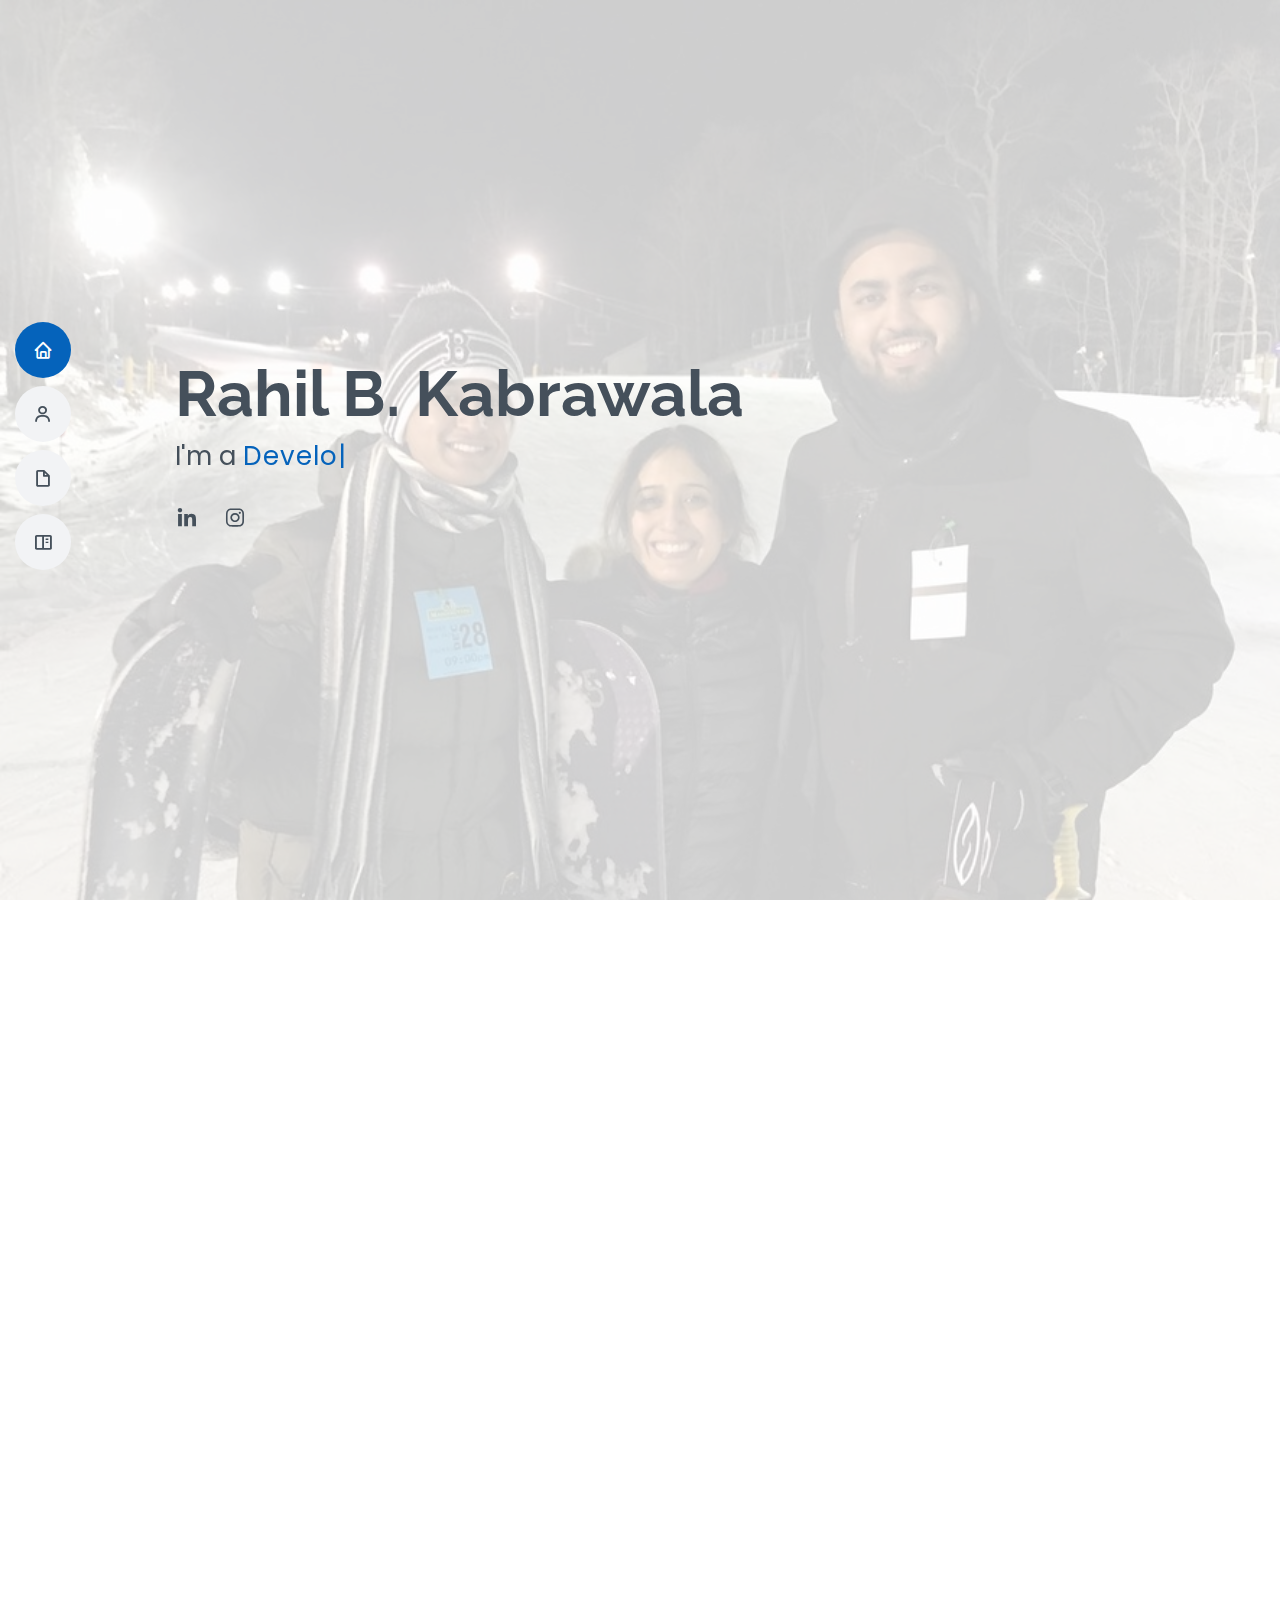
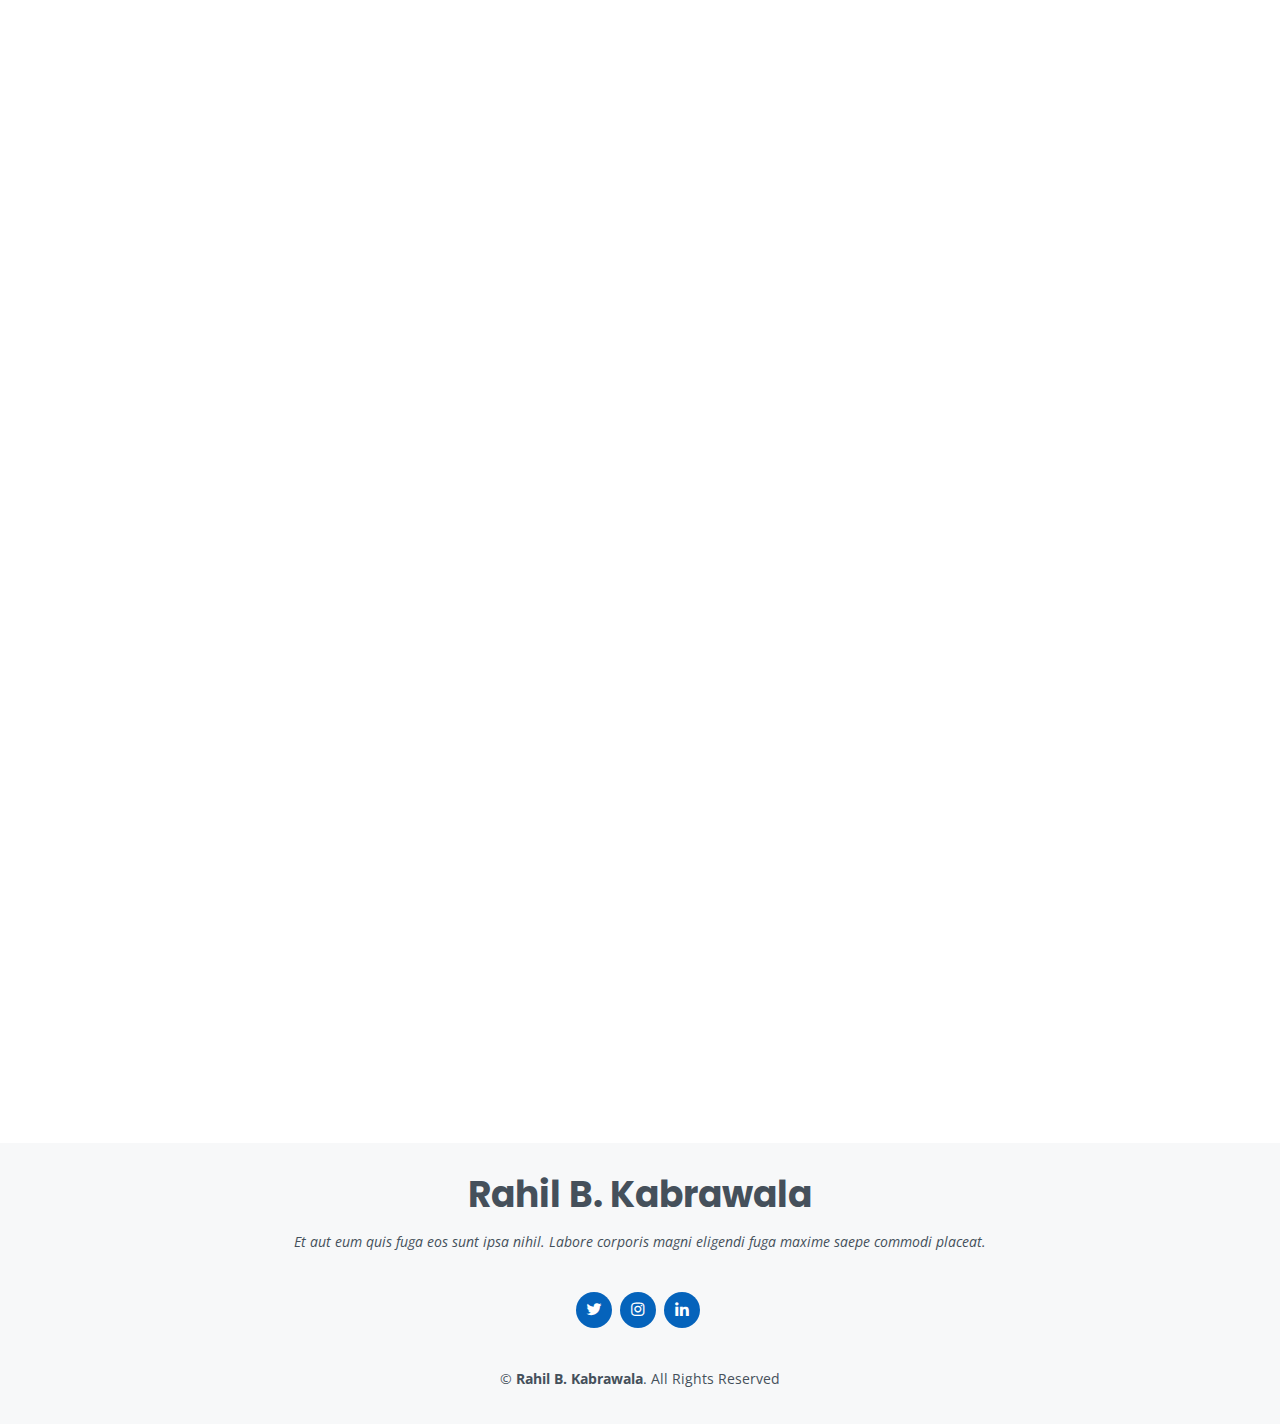
<file: index.html>
<!DOCTYPE html>
<html lang="en">

<head>
  <meta charset="utf-8">
  <meta content="width=device-width, initial-scale=1.0" name="viewport">

  <title>Rahil B. Kabrawala</title>
  <meta content="" name="descriptison">
  <meta content="" name="keywords">

  <!-- Favicons -->
  <link href="assets/img/favicon.png" rel="icon">
  <link href="assets/img/apple-touch-icon.png" rel="apple-touch-icon">

  <!-- Google Fonts -->
  <link href="https://fonts.googleapis.com/css?family=Open+Sans:300,300i,400,400i,600,600i,700,700i|Raleway:300,300i,400,400i,500,500i,600,600i,700,700i|Poppins:300,300i,400,400i,500,500i,600,600i,700,700i" rel="stylesheet">

  <!-- Vendor CSS Files -->
  <link href="assets/vendor/bootstrap/css/bootstrap.min.css" rel="stylesheet">
  <link href="assets/vendor/icofont/icofont.min.css" rel="stylesheet">
  <link href="assets/vendor/boxicons/css/boxicons.min.css" rel="stylesheet">
  <link href="assets/vendor/venobox/venobox.css" rel="stylesheet">
  <link href="assets/vendor/owl.carousel/assets/owl.carousel.min.css" rel="stylesheet">
  <link href="assets/vendor/aos/aos.css" rel="stylesheet">

  <!-- Template Main CSS File -->
  <link href="assets/css/style.css" rel="stylesheet">

</head>

<body>

  <!-- ======= Mobile nav toggle button ======= -->
  <button type="button" class="mobile-nav-toggle d-xl-none"><i class="icofont-navigation-menu"></i></button>

  <!-- ======= Header ======= -->
  <header id="header" class="d-flex flex-column justify-content-center">

    <nav class="nav-menu">
      <ul>
        <li class="active"><a href="#hero"><i class="bx bx-home"></i> <span>Home</span></a></li>
        <li><a href="#about"><i class="bx bx-user"></i> <span>About</span></a></li>
        <li><a href="#resume"><i class="bx bx-file-blank"></i> <span>Resume</span></a></li>
        <li><a href="#portfolio"><i class="bx bx-book-content"></i> <span>Portfolio</span></a></li>
        <!-- <li><a href="#services"><i class="bx bx-server"></i> <span>Services</span></a></li>-->
        <!-- <li><a href="#contact"><i class="bx bx-envelope"></i> <span>Contact</span></a></li>-->
      </ul>
    </nav><!-- .nav-menu -->

  </header><!-- End Header -->

  <!-- ======= Hero Section ======= -->
  <section id="hero" class="d-flex flex-column justify-content-center">
    <div class="container" data-aos="zoom-in" data-aos-delay="100">
      <h1>Rahil B. Kabrawala</h1>
      <p>I'm a <span class="typed" data-typed-items="Developer, Consultant, Freelancer, Problem Solver"></span></p>
      <div class="social-links">
        <!--<a href="#" class="twitter"><i class="bx bxl-twitter"></i></a>-->
        <!--<a href="#" class="facebook"><i class="bx bxl-facebook"></i></a>-->
        <a href="https://www.linkedin.com/in/kabrawala/" target="_blank"class="linkedin"><i class="bx bxl-linkedin"></i></a>
        <a href="https://www.instagram.com/kabrawala/" target="_blank"class="instagram"><i class="bx bxl-instagram"></i></a>
        <!--<a href="#" class="google-plus"><i class="bx bxl-skype"></i></a>-->
      </div>
    </div>
  </section><!-- End Hero -->

  <main id="main">

    <!-- ======= About Section ======= -->
    <section id="about" class="about">
      <div class="container" data-aos="fade-up">

        <div class="section-title">
          <h2>About</h2>
<!--          <p>Software Developer seeking to build a long-term career with opportunities for growth. Experiences include working with multiple coding languages, gathering requirements from stakeholders, and effectively working with team members.</p>-->
        </div>

        <div class="row">
          <div class="col-lg-4">
            <img src="assets/img/profile-img.jpg" class="img-fluid" alt="">
          </div>
          <div class="col-lg-8 pt-4 pt-lg-0 content">
            <h3><p class="font-italic">Software Developer &amp; Consultant.</p></h3>
            <p>I am a Software Developer located in Arlington, VA with experience in full-stack development. I graduated from George Mason University’s Volgenau School of Engineering where I majored in Computer Engineering. Currently, I am working as a Consultant at Deloitte LLC, as a Software Developer for a Government Agency in the Health Sector.
            </p>
<!--
            <div class="row">
              <div class="col-lg-6">
                <ul>
                  <li><i class="icofont-rounded-right"></i> <strong>Website:</strong> www.rahilkabrawala.com</li>
                  <li><i class="icofont-rounded-right"></i> <strong>Phone:</strong> +123 456 7890</li>
                  <li><i class="icofont-rounded-right"></i> <strong>Location:</strong> Fairfax, VA</li>
                </ul>
              </div>
              <div class="col-lg-6">
                <ul>
                  <li><i class="icofont-rounded-right"></i> <strong>Age:</strong> 24</li>
                  <li><i class="icofont-rounded-right"></i> <strong>Degree:</strong> B.S. Computer Engineering</li>
                  <li><i class="icofont-rounded-right"></i> <strong>Email:</strong> rkabrawala@gmail.com</li>
                </ul>
              </div>
            </div>
-->
              <br>
<!--              <hr width="70%" color="#067ded"size="0"shade>-->
<!--              <hr width= "70%"; color="#067ded"; margin-left= "auto";margin-right= "auto";height= "100px";background-color="#067ded";opcaity= "0.5">-->
<!--              <hr width="70%"; color="#067ded";size="9";background-image= linear-gradient(left, #f0f0f0, #067ded, #f0f0f0)>-->
              <hr>
              <br>
              <ul>
                <li><i class="icofont-rounded-right"></i><strong>Programming Languages:</strong>  Java, C/C++, Python, JavaScript, MATLAB, FPGA, HTML, Assembly</li>
                <li><i class="icofont-rounded-right"></i><strong>Skills:</strong> Data Structures, Object-Oriented Programming, Web services, Operating Systems</li> <li><i class="icofont-rounded-right"></i><strong>Applications:</strong> ServiceNow, IntelliJ IDE, Vim, Vivado ISE, Junit, Pspice, Microsoft Office</li>
                <li><i class="icofont-rounded-right"></i><strong>Certifications:</strong> ServiceNow CSA, MTA: Networking &amp; Database Fundamentals</li>
            </ul>
          </div>
        </div>
          <br>
      </div>
    </section><!-- End About Section -->

    <!-- ======= Facts Section ======= -->
      <!--
    <section id="facts" class="facts">
      <div class="container" data-aos="fade-up">
        <div class="section-title">
          <h2>Facts</h2>
          <p>Magnam dolores commodi suscipit. Necessitatibus eius consequatur ex aliquid fuga eum quidem. Sit sint consectetur velit. Quisquam quos quisquam cupiditate. Et nemo qui impedit suscipit alias ea. Quia fugiat sit in iste officiis commodi quidem hic quas.</p>
        </div>
        <div class="row">
          <div class="col-lg-3 col-md-6">
            <div class="count-box">
              <i class="icofont-simple-smile"></i>
              <span data-toggle="counter-up">232</span>
              <p>Happy Clients</p>
            </div>
          </div>
          <div class="col-lg-3 col-md-6 mt-5 mt-md-0">
            <div class="count-box">
              <i class="icofont-document-folder"></i>
              <span data-toggle="counter-up">521</span>
              <p>Projects</p>
            </div>
          </div>
          <div class="col-lg-3 col-md-6 mt-5 mt-lg-0">
            <div class="count-box">
              <i class="icofont-live-support"></i>
              <span data-toggle="counter-up">1,463</span>
              <p>Hours Of Support</p>
            </div>
          </div>
          <div class="col-lg-3 col-md-6 mt-5 mt-lg-0">
            <div class="count-box">
              <i class="icofont-users-alt-5"></i>
              <span data-toggle="counter-up">15</span>
              <p>Hard Workers</p>
            </div>
          </div>
        </div>
      </div>
    </section>--><!-- End Facts Section -->

    <!-- ======= Skills Section ======= -->
      <!--
    <section id="skills" class="skills section-bg">
      <div class="container" data-aos="fade-up">
        <div class="section-title">
          <h2>Skills</h2>
          <p>Magnam dolores commodi suscipit. Necessitatibus eius consequatur ex aliquid fuga eum quidem. Sit sint consectetur velit. Quisquam quos quisquam cupiditate. Et nemo qui impedit suscipit alias ea. Quia fugiat sit in iste officiis commodi quidem hic quas.</p>
        </div>
        <div class="row skills-content">
          <div class="col-lg-6">
            <div class="progress">
              <span class="skill">HTML <i class="val">100%</i></span>
              <div class="progress-bar-wrap">
                <div class="progress-bar" role="progressbar" aria-valuenow="100" aria-valuemin="0" aria-valuemax="100"></div>
              </div>
            </div>
            <div class="progress">
              <span class="skill">CSS <i class="val">90%</i></span>
              <div class="progress-bar-wrap">
                <div class="progress-bar" role="progressbar" aria-valuenow="90" aria-valuemin="0" aria-valuemax="100"></div>
              </div>
            </div>
            <div class="progress">
              <span class="skill">JavaScript <i class="val">75%</i></span>
              <div class="progress-bar-wrap">
                <div class="progress-bar" role="progressbar" aria-valuenow="75" aria-valuemin="0" aria-valuemax="100"></div>
              </div>
            </div>
          </div>
          <div class="col-lg-6">
            <div class="progress">
              <span class="skill">PHP <i class="val">80%</i></span>
              <div class="progress-bar-wrap">
                <div class="progress-bar" role="progressbar" aria-valuenow="80" aria-valuemin="0" aria-valuemax="100"></div>
              </div>
            </div>
            <div class="progress">
              <span class="skill">WordPress/CMS <i class="val">90%</i></span>
              <div class="progress-bar-wrap">
                <div class="progress-bar" role="progressbar" aria-valuenow="90" aria-valuemin="0" aria-valuemax="100"></div>
              </div>
            </div>
            <div class="progress">
              <span class="skill">Photoshop <i class="val">55%</i></span>
              <div class="progress-bar-wrap">
                <div class="progress-bar" role="progressbar" aria-valuenow="55" aria-valuemin="0" aria-valuemax="100"></div>
              </div>
            </div>
          </div>
        </div>
      </div>
    </section>--><!-- End Skills Section -->

    <!-- ======= Resume Section ======= -->
    <section id="resume" class="resume">
      <div class="container" data-aos="fade-up">

        <div class="section-title">
          <h2>Resume</h2>
          <p>Software Developer seeking to build a long-term career with opportunities for growth. Experiences include working with multiple coding languages, gathering requirements from stakeholders, and effectively working with team members.</p>
        </div>
          <hr>

        <div class="row">
          <div class="col-lg-6">
<!--
            <h3 class="resume-title">Sumary</h3>
            <div class="resume-item pb-0">
              <h4>Rahil B. Kabrawala</h4>
              <p><em>Qui deserunt veniam. Et sed aliquam labore tempore sed quisquam iusto autem sit. Ea vero voluptatum qui ut dignissimos deleniti nerada porti sand markend.</em></p>
              <ul>
-->
                <!--<li>Portland par 127,Orlando, FL</li>
                <li>(123) 456-7891</li>
                <li>alice.barkley@example.com</li>-->
<!--
              </ul>
            </div>
-->

            <h3 class="resume-title">Education</h3>
            <div class="resume-item">
              <h4>George Mason University</h4>
              <h5>2014 - 2019</h5>
              <p><em>BS in Computer Engineering</em></p>
              <p>Qui deserunt veniam. Et sed aliquam labore tempore sed quisquam iusto autem sit. Ea vero voluptatum qui ut dignissimos deleniti nerada porti sand markend</p>
            </div>
            <div class="resume-item">
              <h4>Matoaca High School</h4>
              <h5>2010 - 2014</h5>
              <p><em>Advanced Diploma</em></p>
              <p>Attended Matoaca High School as part of their specialty center in IT. Quia nobis sequi est occaecati aut. Repudiandae et iusto quae reiciendis et quis Eius vel ratione eius unde vitae rerum voluptates asperiores voluptatem Earum molestiae consequatur neque etlon sader mart dila</p>
            </div>
          </div>
          <div class="col-lg-6">
            <h3 class="resume-title">Professional Experience</h3>
            <div class="resume-item">
              <h4>Deloitte Consulting LLC.</h4>
              <h5>2019 - Present</h5>
              <p><em>Consultant | Arlington, VA </em></p>
              <ul>
                <li>Oversaw and managed three simultaneous workstreams and created a project roadmap for releases.</li>
                <li>Conducted requirement gathering shops with clients to find common pain points among users in the legacy system.</li>
                <li>Created wireframes and high-fidelity mockups for the new system and worked with the functional team to incorporate compliance requirements. </li>
                <li>Utilized Azure DevOps to scope user stories, assign tasks, and estimate LOE’s for the development team using the Agile framework.</li>
                <li>Led a team of 5 developers in the architecture and development of a custom ServiceNow acquisition application that increased efficiency by 70% over the legacy client system. </li>
                <li>Successfully created and ran training sessions for 500 system users and created training materials ranging from SOPs, training videos, and knowledge bases.</li>
                <li>Integrated with multiple SQL Databases using JDBC connection to ingest data within ServiceNow.</li>
                <li>Developed a Rest API integration with Qlik sense to provide users and senior leadership with reports and dashboards.</li>
                <li>Developed script to export digital forms to PDFs utilizing JSON and PDFUtils library.</li>
                <li>Ingested external data from CSV and XML files from two user groups and integrated the data into a singular data table by establishing a coalesce variable.</li>
                <li>Performed extensive UAT testing for all three workstreams, and the creation of testing documentation and automated testing framework for use in future enhancements to verify functionality.</li>
                <li>Oversaw two winning proposals for Government Agencies in the Health Sector. One based on Robotics Process Automation and the other based on the creation of a custom ServiceNow Application.</li>
              </ul>
            </div>
            <div class="resume-item">
              <h4>ManTech International</h4>
              <h5>2018 - 2019</h5>
              <p><em>Software Developer | Chantilly, VA</em></p>
              <ul>
                <li>Significantly involved in the successful launch of custom ServiceNow Asset Procurement Application.</li>
                <li>Implementation with web services, data integration, workflow integrations, and PeopleSoft API integration.</li>
                <li>Reports and Portal development for provisions and actionable information to senior level management.</li>
                <li>Personalization of Automated Testing Framework applications to facilitate enterprise adoption.</li>
                <li>Configuration, customizations, and deployment of ITSM applications.</li>
                <li>Incorporation of UX practices into applications development efforts.</li>
                <li>Use of SCRUM framework for development.</li>
              </ul>
            </div><div class="resume-item">
              <h4>Information Technology Services</h4>
              <h5>2017 - 2018</h5>
              <p><em>Resident Technician | Fairfax, VA </em></p>
              <ul>
                <li>Provide technical support to the end-user of proprietary software.</li>
                <li>Build and maintain successful relationships with service providers, and consumers.</li>
                <li>Research issues on various computer systems to resolve complaints, and answer queries.</li>
              </ul>
            </div>
          </div>
        </div>

      </div>
    </section><!-- End Resume Section -->

    <!-- ======= Portfolio Section ======= -->
    <section id="portfolio" class="portfolio section-bg">
      <div class="container" data-aos="fade-up">

        <div class="section-title">
          <h2>Portfolio</h2>
          <p>Here are a few projects that I have worked on over the years. Feel free to reach out if you have any questions about any of them!</p>
        </div>
          <hr>
<!--
        <div class="row">
          <div class="col-lg-12 d-flex justify-content-center" data-aos="fade-up" data-aos-delay="100">
            <ul id="portfolio-flters">
              <li data-filter="*" class="filter-active">All</li>
              <li data-filter=".filter-app">App</li>
              <li data-filter=".filter-card">Card</li>
              <li data-filter=".filter-web">Web</li>
            </ul>
          </div>
        </div>
-->

        <div class="row portfolio-container" data-aos="fade-up" data-aos-delay="200">

<!--
          <div class="col-lg-4 col-md-6 portfolio-item filter-app">
            <div class="portfolio-wrap">
              <img src="assets/img/portfolio/portfolio-1.jpg" class="img-fluid" alt="">
              <div class="portfolio-info">
                <h4>App 1</h4>
                <p>App</p>
                <div class="portfolio-links">
                  <a href="assets/img/portfolio/portfolio-1.jpg" data-gall="portfolioGallery" class="venobox" title="App 1"><i class="bx bx-plus"></i></a>
                  <a href="portfolio-details.html" data-gall="portfolioDetailsGallery" data-vbtype="iframe" class="venobox" title="Portfolio Details"><i class="bx bx-link"></i></a>
                </div>
              </div>
            </div>
          </div>

          <div class="col-lg-4 col-md-6 portfolio-item filter-web">
            <div class="portfolio-wrap">
              <img src="assets/img/portfolio/portfolio-2.jpg" class="img-fluid" alt="">
              <div class="portfolio-info">
                <h4>Web 3</h4>
                <p>Web</p>
                <div class="portfolio-links">
                  <a href="assets/img/portfolio/portfolio-2.jpg" data-gall="portfolioGallery" class="venobox" title="Web 3"><i class="bx bx-plus"></i></a>
                  <a href="portfolio-details.html" data-gall="portfolioDetailsGallery" data-vbtype="iframe" class="venobox" title="Portfolio Details"><i class="bx bx-link"></i></a>
                </div>
              </div>
            </div>
          </div>

          <div class="col-lg-4 col-md-6 portfolio-item filter-app">
            <div class="portfolio-wrap">
              <img src="assets/img/portfolio/portfolio-3.jpg" class="img-fluid" alt="">
              <div class="portfolio-info">
                <h4>App 2</h4>
                <p>App</p>
                <div class="portfolio-links">
                  <a href="assets/img/portfolio/portfolio-3.jpg" data-gall="portfolioGallery" class="venobox" title="App 2"><i class="bx bx-plus"></i></a>
                  <a href="portfolio-details.html" data-gall="portfolioDetailsGallery" data-vbtype="iframe" class="venobox" title="Portfolio Details"><i class="bx bx-link"></i></a>
                </div>
              </div>
            </div>
          </div>

          <div class="col-lg-4 col-md-6 portfolio-item filter-card">
            <div class="portfolio-wrap">
              <img src="assets/img/portfolio/portfolio-4.jpg" class="img-fluid" alt="">
              <div class="portfolio-info">
                <h4>Card 2</h4>
                <p>Card</p>
                <div class="portfolio-links">
                  <a href="assets/img/portfolio/portfolio-4.jpg" data-gall="portfolioGallery" class="venobox" title="Card 2"><i class="bx bx-plus"></i></a>
                  <a href="portfolio-details.html" data-gall="portfolioDetailsGallery" data-vbtype="iframe" class="venobox" title="Portfolio Details"><i class="bx bx-link"></i></a>
                </div>
              </div>
            </div>
          </div>

          <div class="col-lg-4 col-md-6 portfolio-item filter-web">
            <div class="portfolio-wrap">
              <img src="assets/img/portfolio/portfolio-5.jpg" class="img-fluid" alt="">
              <div class="portfolio-info">
                <h4>Web 2</h4>
                <p>Web</p>
                <div class="portfolio-links">
                  <a href="assets/img/portfolio/portfolio-5.jpg" data-gall="portfolioGallery" class="venobox" title="Web 2"><i class="bx bx-plus"></i></a>
                  <a href="portfolio-details.html" data-gall="portfolioDetailsGallery" data-vbtype="iframe" class="venobox" title="Portfolio Details"><i class="bx bx-link"></i></a>
                </div>
              </div>
            </div>
          </div>

          <div class="col-lg-4 col-md-6 portfolio-item filter-app">
            <div class="portfolio-wrap">
              <img src="assets/img/portfolio/portfolio-6.jpg" class="img-fluid" alt="">
              <div class="portfolio-info">
                <h4>App 3</h4>
                <p>App</p>
                <div class="portfolio-links">
                  <a href="assets/img/portfolio/portfolio-6.jpg" data-gall="portfolioGallery" class="venobox" title="App 3"><i class="bx bx-plus"></i></a>
                  <a href="portfolio-details.html" data-gall="portfolioDetailsGallery" data-vbtype="iframe" class="venobox" title="Portfolio Details"><i class="bx bx-link"></i></a>
                </div>
              </div>
            </div>
          </div>

          <div class="col-lg-4 col-md-6 portfolio-item filter-card">
            <div class="portfolio-wrap">
              <img src="assets/img/portfolio/portfolio-7.jpg" class="img-fluid" alt="">
              <div class="portfolio-info">
                <h4>Card 1</h4>
                <p>Card</p>
                <div class="portfolio-links">
                  <a href="assets/img/portfolio/portfolio-7.jpg" data-gall="portfolioGallery" class="venobox" title="Card 1"><i class="bx bx-plus"></i></a>
                  <a href="portfolio-details.html" data-gall="portfolioDetailsGallery" data-vbtype="iframe" class="venobox" title="Portfolio Details"><i class="bx bx-link"></i></a>
                </div>
              </div>
            </div>
          </div>

          <div class="col-lg-4 col-md-6 portfolio-item filter-card">
            <div class="portfolio-wrap">
              <img src="assets/img/portfolio/portfolio-8.jpg" class="img-fluid" alt="">
              <div class="portfolio-info">
                <h4>Card 3</h4>
                <p>Card</p>
                <div class="portfolio-links">
                  <a href="assets/img/portfolio/portfolio-8.jpg" data-gall="portfolioGallery" class="venobox" title="Card 3"><i class="bx bx-plus"></i></a>
                  <a href="portfolio-details.html" data-gall="portfolioDetailsGallery" data-vbtype="iframe" class="venobox" title="Portfolio Details"><i class="bx bx-link"></i></a>
                </div>
              </div>
            </div>
          </div>

          <div class="col-lg-4 col-md-6 portfolio-item filter-web">
            <div class="portfolio-wrap">
              <img src="assets/img/portfolio/portfolio-9.jpg" class="img-fluid" alt="">
              <div class="portfolio-info">
                <h4>Web 3</h4>
                <p>Web</p>
                <div class="portfolio-links">
                  <a href="assets/img/portfolio/portfolio-9.jpg" data-gall="portfolioGallery" class="venobox" title="Web 3"><i class="bx bx-plus"></i></a>
                  <a href="portfolio-details.html" data-gall="portfolioDetailsGallery" data-vbtype="iframe" class="venobox" title="Portfolio Details"><i class="bx bx-link"></i></a>
                </div>
              </div>
            </div>
          </div>
-->
            <div class="col-lg-4 col-md-6 portfolio-item filter-web">
            <div class="portfolio-wrap">
              <img src="assets/img/portfolio/uasv.jpg" class="img-fluid" alt="">
              <div class="portfolio-info">
                <h4>UASV</h4>
                <p>Python</p>
                <div class="portfolio-links">
                  <a href="assets/img/portfolio/uasv.jpg" data-gall="portfolioGallery" class="venobox" title="UASV"><i class="bx bx-plus"></i></a>
                  <a href="uasv-details.html" data-gall="portfolioDetailsGallery" data-vbtype="iframe" class="venobox" title="Portfolio Details"><i class="bx bx-link"></i></a>
                </div>
              </div>
            </div>
          </div>
            
            <div class="col-lg-4 col-md-6 portfolio-item filter-web">
            <div class="portfolio-wrap">
              <img src="assets/img/portfolio/pacman.jpg" class="img-fluid" alt="">
              <div class="portfolio-info">
                <h4>Pacman</h4>
                <p>FPGA, C++</p>
                <div class="portfolio-links">
                  <a href="assets/img/portfolio/pacman.jpg" data-gall="portfolioGallery" class="venobox" title="Pacman"><i class="bx bx-plus"></i></a>
                  <a href="pacman-details.html" data-gall="portfolioDetailsGallery" data-vbtype="iframe" class="venobox" title="Portfolio Details"><i class="bx bx-link"></i></a>
                </div>
              </div>
            </div>
          </div>
            
            <div class="col-lg-4 col-md-6 portfolio-item filter-web">
            <div class="portfolio-wrap">
              <img src="assets/img/portfolio/gomoku.jpg" class="img-fluid" alt="">
              <div class="portfolio-info">
                <h4>Infinite Gomoku</h4>
                <p>Java</p>
                <div class="portfolio-links">
                  <a href="assets/img/portfolio/gomoku.jpg" data-gall="portfolioGallery" class="venobox" title="Gomoku"><i class="bx bx-plus"></i></a>
                  <a href="infinite-gomoku-details.html" data-gall="portfolioDetailsGallery" data-vbtype="iframe" class="venobox" title="Portfolio Details"><i class="bx bx-link"></i></a>
                </div>
              </div>
            </div>
          </div>
            
        </div>

      </div>
    </section><!-- End Portfolio Section -->

    <!-- ======= Services Section ======= -->
      <!--
    <section id="services" class="services">
      <div class="container" data-aos="fade-up">
        <div class="section-title">
          <h2>Services</h2>
          <p>Magnam dolores commodi suscipit. Necessitatibus eius consequatur ex aliquid fuga eum quidem. Sit sint consectetur velit. Quisquam quos quisquam cupiditate. Et nemo qui impedit suscipit alias ea. Quia fugiat sit in iste officiis commodi quidem hic quas.</p>
        </div>
        <div class="row">
          <div class="col-lg-4 col-md-6 d-flex align-items-stretch" data-aos="zoom-in" data-aos-delay="100">
            <div class="icon-box iconbox-blue">
              <div class="icon">
                <svg width="100" height="100" viewBox="0 0 600 600" xmlns="http://www.w3.org/2000/svg">
                  <path stroke="none" stroke-width="0" fill="#f5f5f5" d="M300,521.0016835830174C376.1290562159157,517.8887921683347,466.0731472004068,529.7835943286574,510.70327084640275,468.03025145048787C554.3714126377745,407.6079735673963,508.03601936045806,328.9844924480964,491.2728898941984,256.3432110539036C474.5976632858925,184.082847569629,479.9380746630129,96.60480741107993,416.23090153303,58.64404602377083C348.86323505073057,18.502131276798302,261.93793281208167,40.57373210992963,193.5410806939664,78.93577620505333C130.42746243093433,114.334589627462,98.30271207620316,179.96522072025542,76.75703585869454,249.04625023123273C51.97151888228291,328.5150500222984,13.704378332031375,421.85034740162234,66.52175969318436,486.19268352777647C119.04800174914682,550.1803526380478,217.28368757567262,524.383925680826,300,521.0016835830174"></path>
                </svg>
                <i class="bx bxl-dribbble"></i>
              </div>
              <h4><a href="">Lorem Ipsum</a></h4>
              <p>Voluptatum deleniti atque corrupti quos dolores et quas molestias excepturi</p>
            </div>
          </div>
          <div class="col-lg-4 col-md-6 d-flex align-items-stretch mt-4 mt-md-0" data-aos="zoom-in" data-aos-delay="200">
            <div class="icon-box iconbox-orange ">
              <div class="icon">
                <svg width="100" height="100" viewBox="0 0 600 600" xmlns="http://www.w3.org/2000/svg">
                  <path stroke="none" stroke-width="0" fill="#f5f5f5" d="M300,582.0697525312426C382.5290701553225,586.8405444964366,449.9789794690241,525.3245884688669,502.5850820975895,461.55621195738473C556.606425686781,396.0723002908107,615.8543463187945,314.28637112970534,586.6730223649479,234.56875336149918C558.9533121215079,158.8439757836574,454.9685369536778,164.00468322053177,381.49747125262974,130.76875717737553C312.15926192815925,99.40240125094834,248.97055460311594,18.661163978235184,179.8680185752513,50.54337015887873C110.5421016452524,82.52863877960104,119.82277516462835,180.83849132639028,109.12597500060166,256.43424936330496C100.08760227029461,320.3096726198365,92.17705696193138,384.0621239912766,124.79988738764834,439.7174275375508C164.83382741302287,508.01625554203684,220.96474134820875,577.5009287672846,300,582.0697525312426"></path>
                </svg>
                <i class="bx bx-file"></i>
              </div>
              <h4><a href="">Sed Perspiciatis</a></h4>
              <p>Duis aute irure dolor in reprehenderit in voluptate velit esse cillum dolore</p>
            </div>
          </div>
          <div class="col-lg-4 col-md-6 d-flex align-items-stretch mt-4 mt-lg-0" data-aos="zoom-in" data-aos-delay="300">
            <div class="icon-box iconbox-pink">
              <div class="icon">
                <svg width="100" height="100" viewBox="0 0 600 600" xmlns="http://www.w3.org/2000/svg">
                  <path stroke="none" stroke-width="0" fill="#f5f5f5" d="M300,541.5067337569781C382.14930387511276,545.0595476570109,479.8736841581634,548.3450877840088,526.4010558755058,480.5488172755941C571.5218469581645,414.80211281144784,517.5187510058486,332.0715597781072,496.52539010469104,255.14436215662573C477.37192572678356,184.95920475031193,473.57363656557914,105.61284051026155,413.0603344069578,65.22779650032875C343.27470386102294,18.654635553484475,251.2091493199835,5.337323636656869,175.0934190732945,40.62881213300186C97.87086631185822,76.43348514350839,51.98124368387456,156.15599469081315,36.44837278890362,239.84606092416172C21.716077023791087,319.22268207091537,43.775223500013084,401.1760424656574,96.891909868211,461.97329694683043C147.22146801428983,519.5804099606455,223.5754009179313,538.201503339737,300,541.5067337569781"></path>
                </svg>
                <i class="bx bx-tachometer"></i>
              </div>
              <h4><a href="">Magni Dolores</a></h4>
              <p>Excepteur sint occaecat cupidatat non proident, sunt in culpa qui officia</p>
            </div>
          </div>
          <div class="col-lg-4 col-md-6 d-flex align-items-stretch mt-4" data-aos="zoom-in" data-aos-delay="100">
            <div class="icon-box iconbox-yellow">
              <div class="icon">
                <svg width="100" height="100" viewBox="0 0 600 600" xmlns="http://www.w3.org/2000/svg">
                  <path stroke="none" stroke-width="0" fill="#f5f5f5" d="M300,503.46388370962813C374.79870501325706,506.71871716319447,464.8034551963731,527.1746412648533,510.4981551193396,467.86667711651364C555.9287308511215,408.9015244558933,512.6030010748507,327.5744911775523,490.211057578863,256.5855673507754C471.097692560561,195.9906835881958,447.69079081568157,138.11976852964426,395.19560036434837,102.3242989838813C329.3053358748298,57.3949838291264,248.02791733380457,8.279543830951368,175.87071277845988,42.242879143198664C103.41431057327972,76.34704239035025,93.79494320519305,170.9812938413882,81.28167332365135,250.07896920659033C70.17666984294237,320.27484674793965,64.84698225790005,396.69656628748305,111.28512138212992,450.4950937839243C156.20124167950087,502.5303643271138,231.32542653798444,500.4755392045468,300,503.46388370962813"></path>
                </svg>
                <i class="bx bx-layer"></i>
              </div>
              <h4><a href="">Nemo Enim</a></h4>
              <p>At vero eos et accusamus et iusto odio dignissimos ducimus qui blanditiis</p>
            </div>
          </div>
          <div class="col-lg-4 col-md-6 d-flex align-items-stretch mt-4" data-aos="zoom-in" data-aos-delay="200">
            <div class="icon-box iconbox-red">
              <div class="icon">
                <svg width="100" height="100" viewBox="0 0 600 600" xmlns="http://www.w3.org/2000/svg">
                  <path stroke="none" stroke-width="0" fill="#f5f5f5" d="M300,532.3542879108572C369.38199826031484,532.3153073249985,429.10787420159085,491.63046689027357,474.5244479745417,439.17860296908856C522.8885846962883,383.3225815378663,569.1668002868075,314.3205725914397,550.7432151929288,242.7694973846089C532.6665558377875,172.5657663291529,456.2379748765914,142.6223662098291,390.3689995646985,112.34683881706744C326.66090330228417,83.06452184765237,258.84405631176094,53.51806209861945,193.32584062364296,78.48882559362697C121.61183558270385,105.82097193414197,62.805066853699245,167.19869350419734,48.57481801355237,242.6138429142374C34.843463184063346,315.3850353017275,76.69343916112496,383.4422959591041,125.22947124332185,439.3748458443577C170.7312796277747,491.8107796887764,230.57421082200815,532.3932930995766,300,532.3542879108572"></path>
                </svg>
                <i class="bx bx-slideshow"></i>
              </div>
              <h4><a href="">Dele Cardo</a></h4>
              <p>Quis consequatur saepe eligendi voluptatem consequatur dolor consequuntur</p>
            </div>
          </div>
          <div class="col-lg-4 col-md-6 d-flex align-items-stretch mt-4" data-aos="zoom-in" data-aos-delay="300">
            <div class="icon-box iconbox-teal">
              <div class="icon">
                <svg width="100" height="100" viewBox="0 0 600 600" xmlns="http://www.w3.org/2000/svg">
                  <path stroke="none" stroke-width="0" fill="#f5f5f5" d="M300,566.797414625762C385.7384707136149,576.1784315230908,478.7894351017131,552.8928747891023,531.9192734346935,484.94944893311C584.6109503024035,417.5663521118492,582.489472248146,322.67544863468447,553.9536738515405,242.03673114598146C529.1557734026468,171.96086150256528,465.24506316201064,127.66468636344209,395.9583748389544,100.7403814666027C334.2173773831606,76.7482773500951,269.4350130405921,84.62216499799875,207.1952322260088,107.2889140133804C132.92018162631612,134.33871894543012,41.79353780512637,160.00259165414826,22.644507872594943,236.69541883565114C3.319112789854554,314.0945973066697,72.72355303640163,379.243833228382,124.04198916343866,440.3218312028393C172.9286146004772,498.5055451809895,224.45579914871206,558.5317968840102,300,566.797414625762"></path>
                </svg>
                <i class="bx bx-arch"></i>
              </div>
              <h4><a href="">Divera Don</a></h4>
              <p>Modi nostrum vel laborum. Porro fugit error sit minus sapiente sit aspernatur</p>
            </div>
          </div>
        </div>
      </div>
    </section>--><!-- End Services Section -->

    <!-- ======= Testimonials Section ======= -->
      <!--
    <section id="testimonials" class="testimonials section-bg">
      <div class="container" data-aos="fade-up">
        <div class="section-title">
          <h2>Testimonials</h2>
        </div>
        <div class="owl-carousel testimonials-carousel" data-aos="zoom-in" data-aos-delay="100">
          <div class="testimonial-item">
            <img src="assets/img/testimonials/testimonials-1.jpg" class="testimonial-img" alt="">
            <h3>Saul Goodman</h3>
            <h4>Ceo &amp; Founder</h4>
            <p>
              <i class="bx bxs-quote-alt-left quote-icon-left"></i>
              Proin iaculis purus consequat sem cure digni ssim donec porttitora entum suscipit rhoncus. Accusantium quam, ultricies eget id, aliquam eget nibh et. Maecen aliquam, risus at semper.
              <i class="bx bxs-quote-alt-right quote-icon-right"></i>
            </p>
          </div>
          <div class="testimonial-item">
            <img src="assets/img/testimonials/testimonials-2.jpg" class="testimonial-img" alt="">
            <h3>Sara Wilsson</h3>
            <h4>Designer</h4>
            <p>
              <i class="bx bxs-quote-alt-left quote-icon-left"></i>
              Export tempor illum tamen malis malis eram quae irure esse labore quem cillum quid cillum eram malis quorum velit fore eram velit sunt aliqua noster fugiat irure amet legam anim culpa.
              <i class="bx bxs-quote-alt-right quote-icon-right"></i>
            </p>
          </div>
          <div class="testimonial-item">
            <img src="assets/img/testimonials/testimonials-3.jpg" class="testimonial-img" alt="">
            <h3>Jena Karlis</h3>
            <h4>Store Owner</h4>
            <p>
              <i class="bx bxs-quote-alt-left quote-icon-left"></i>
              Enim nisi quem export duis labore cillum quae magna enim sint quorum nulla quem veniam duis minim tempor labore quem eram duis noster aute amet eram fore quis sint minim.
              <i class="bx bxs-quote-alt-right quote-icon-right"></i>
            </p>
          </div>
          <div class="testimonial-item">
            <img src="assets/img/testimonials/testimonials-4.jpg" class="testimonial-img" alt="">
            <h3>Matt Brandon</h3>
            <h4>Freelancer</h4>
            <p>
              <i class="bx bxs-quote-alt-left quote-icon-left"></i>
              Fugiat enim eram quae cillum dolore dolor amet nulla culpa multos export minim fugiat minim velit minim dolor enim duis veniam ipsum anim magna sunt elit fore quem dolore labore illum veniam.
              <i class="bx bxs-quote-alt-right quote-icon-right"></i>
            </p>
          </div>
          <div class="testimonial-item">
            <img src="assets/img/testimonials/testimonials-5.jpg" class="testimonial-img" alt="">
            <h3>John Larson</h3>
            <h4>Entrepreneur</h4>
            <p>
              <i class="bx bxs-quote-alt-left quote-icon-left"></i>
              Quis quorum aliqua sint quem legam fore sunt eram irure aliqua veniam tempor noster veniam enim culpa labore duis sunt culpa nulla illum cillum fugiat legam esse veniam culpa fore nisi cillum quid.
              <i class="bx bxs-quote-alt-right quote-icon-right"></i>
            </p>
          </div>
        </div>
      </div>
    </section>--><!-- End Testimonials Section -->

    <!-- ======= Contact Section ======= -->
    <!--
    <section id="contact" class="contact">
      <div class="container" data-aos="fade-up">

        <div class="section-title">
          <h2>Contact</h2>
        </div>

        <div class="row mt-1">

          <div class="col-lg-4">
            <div class="info">
              <div class="address">
                <i class="icofont-google-map"></i>
                <h4>Location:</h4>
                <p>Northern VA</p>
              </div>

              <div class="email">
                <i class="icofont-envelope"></i>
                <h4>Email:</h4>
                <p>@gmail.com</p>
              </div>

              <div class="phone">
                <i class="icofont-phone"></i>
                <h4>Call:</h4>
                <p>+1 555 555 5555s</p>
              </div>

            </div>

          </div>

          <div class="col-lg-8 mt-5 mt-lg-0">

            <form action="forms/contact.php" method="post" role="form" class="php-email-form">
              <div class="form-row">
                <div class="col-md-6 form-group">
                  <input type="text" name="name" class="form-control" id="name" placeholder="Your Name" data-rule="minlen:4" data-msg="Please enter at least 4 chars" />
                  <div class="validate"></div>
                </div>
                <div class="col-md-6 form-group">
                  <input type="email" class="form-control" name="email" id="email" placeholder="Your Email" data-rule="email" data-msg="Please enter a valid email" />
                  <div class="validate"></div>
                </div>
              </div>
              <div class="form-group">
                <input type="text" class="form-control" name="subject" id="subject" placeholder="Subject" data-rule="minlen:4" data-msg="Please enter at least 8 chars of subject" />
                <div class="validate"></div>
              </div>
              <div class="form-group">
                <textarea class="form-control" name="message" rows="5" data-rule="required" data-msg="Please write something for us" placeholder="Message"></textarea>
                <div class="validate"></div>
              </div>
              <div class="mb-3">
                <div class="loading">Loading</div>
                <div class="error-message"></div>
                <div class="sent-message">Your message has been sent. Thank you!</div>
              </div>
              <div class="text-center"><button type="submit">Send Message</button></div>
            </form>

          </div>

        </div>

      </div>
    </section><!-- End Contact Section -->
    

  </main><!-- End #main -->

  <!-- ======= Footer ======= -->
  <footer id="footer">
    <div class="container">
      <h3>Rahil B. Kabrawala</h3>
      <p>Et aut eum quis fuga eos sunt ipsa nihil. Labore corporis magni eligendi fuga maxime saepe commodi placeat.</p>
      <div class="social-links">
        <a href="https://twitter.com/Kabrawala" target="_blank"class="twitter"><i class="bx bxl-twitter"></i></a>
        <a href="https://www.instagram.com/kabrawala" target="_blank"class="instagram"><i class="bx bxl-instagram"></i></a>
        <a href="https://www.linkedin.com/in/kabrawala" target="_blank"class="linkedin"><i class="bx bxl-linkedin"></i></a>
<!--        <a href="#" class="google-plus"><i class="bx bxl-skype"></i></a>-->
<!--        <a href="#" class="facebook"><i class="bx bxl-facebook"></i></a>-->
      </div>
      <div class="copyright">
        &copy; <strong><span>Rahil B. Kabrawala</span></strong>. All Rights Reserved
      </div>
      <div class="credits">
    
      </div>
    </div>
  </footer><!-- End Footer -->

  <a href="#" class="back-to-top"><i class="bx bx-up-arrow-alt"></i></a>
  <div id="preloader"></div>

  <!-- Vendor JS Files -->
  <script src="assets/vendor/jquery/jquery.min.js"></script>
  <script src="assets/vendor/bootstrap/js/bootstrap.bundle.min.js"></script>
  <script src="assets/vendor/jquery.easing/jquery.easing.min.js"></script>
  <script src="assets/vendor/php-email-form/validate.js"></script>
  <script src="assets/vendor/waypoints/jquery.waypoints.min.js"></script>
  <script src="assets/vendor/counterup/counterup.min.js"></script>
  <script src="assets/vendor/isotope-layout/isotope.pkgd.min.js"></script>
  <script src="assets/vendor/venobox/venobox.min.js"></script>
  <script src="assets/vendor/owl.carousel/owl.carousel.min.js"></script>
  <script src="assets/vendor/typed.js/typed.min.js"></script>
  <script src="assets/vendor/aos/aos.js"></script>

  <!-- Template Main JS File -->
  <script src="assets/js/main.js"></script>

</body>

</html>
</file>
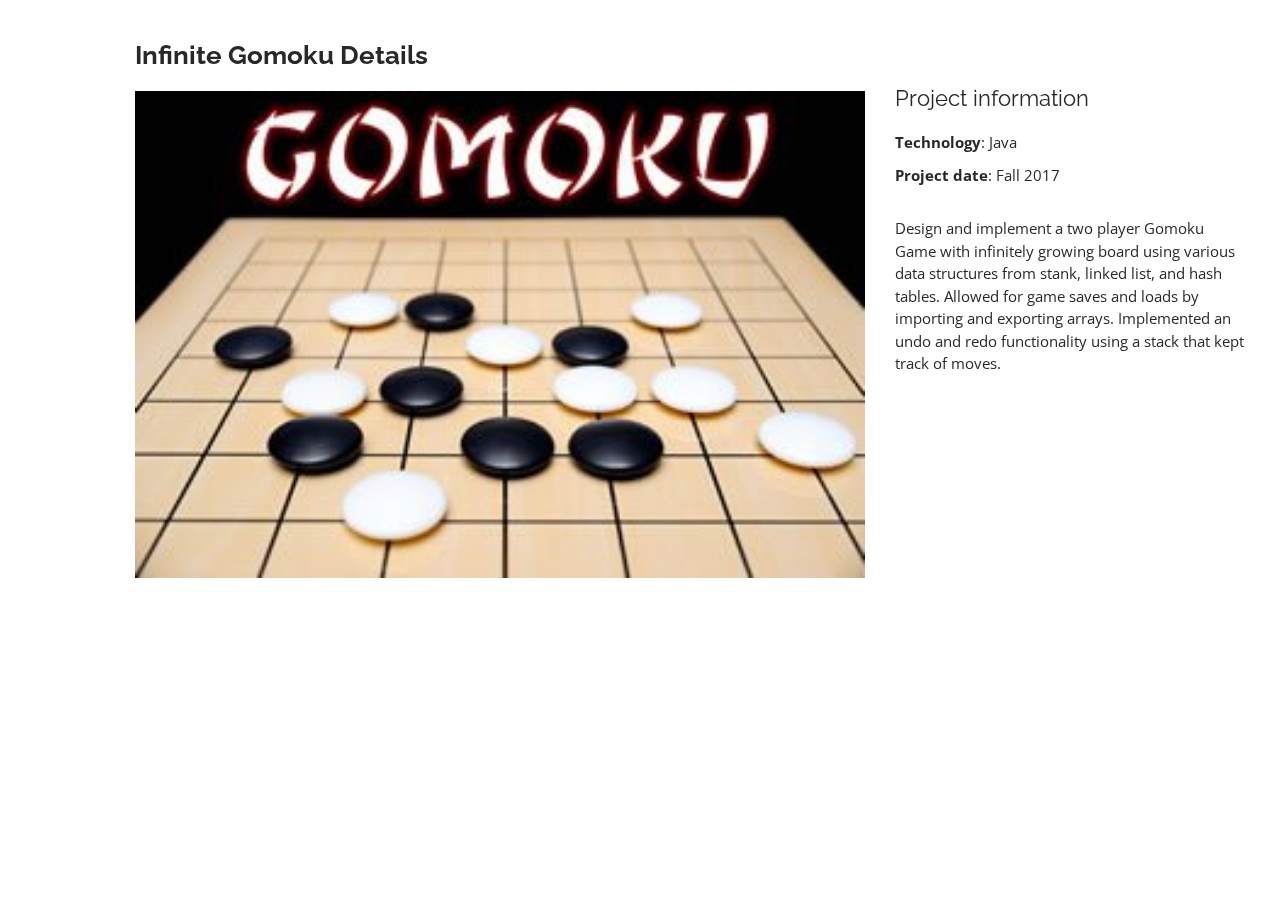
<file: infinite-gomoku-details.html>
<!DOCTYPE html>
<html lang="en">

<head>
  <meta charset="utf-8">
  <meta content="width=device-width, initial-scale=1.0" name="viewport">

  <title>Infinite Gomoku Details</title>
  <meta content="" name="descriptison">
  <meta content="" name="keywords">

  <!-- Favicons -->
  <link href="assets/img/favicon.png" rel="icon">
  <link href="assets/img/apple-touch-icon.png" rel="apple-touch-icon">

  <!-- Google Fonts -->
  <link href="https://fonts.googleapis.com/css?family=Open+Sans:300,300i,400,400i,600,600i,700,700i|Raleway:300,300i,400,400i,500,500i,600,600i,700,700i|Poppins:300,300i,400,400i,500,500i,600,600i,700,700i" rel="stylesheet">

  <!-- Vendor CSS Files -->
  <link href="assets/vendor/bootstrap/css/bootstrap.min.css" rel="stylesheet">
  <link href="assets/vendor/icofont/icofont.min.css" rel="stylesheet">
  <link href="assets/vendor/boxicons/css/boxicons.min.css" rel="stylesheet">
  <link href="assets/vendor/venobox/venobox.css" rel="stylesheet">
  <link href="assets/vendor/owl.carousel/assets/owl.carousel.min.css" rel="stylesheet">
  <link href="assets/vendor/aos/aos.css" rel="stylesheet">

  <!-- Template Main CSS File -->
  <link href="assets/css/style.css" rel="stylesheet">

</head>

<body>

  <main id="main">

    <!-- ======= Portfolio Details ======= -->
    <section id="portfolio-details" class="portfolio-details">
      <div class="container" data-aos="fade-up">

        <div class="row">

          <div class="col-lg-8">
            <h2 class="portfolio-title">Infinite Gomoku Details</h2>
            <div class="owl-carousel portfolio-details-carousel">
              <img src="assets/img/portfolio/gomoku.jpg" class="img-fluid" alt="">
            </div>
          </div>

          <div class="col-lg-4 portfolio-info">
            <h3>Project information</h3>
            <ul>
              <li><strong>Technology</strong>: Java</li>
              <li><strong>Project date</strong>: Fall 2017</li>
            </ul>

            <p>
              Design and implement a two player Gomoku Game with infinitely growing board using various data structures from stank, linked list, and hash tables. Allowed for game saves and loads by importing and exporting arrays. Implemented an undo and redo functionality using a stack that kept track of moves.
            </p>
          </div>

        </div>

      </div>
    </section><!-- End Portfolio Details -->

  </main><!-- End #main -->

  <a href="#" class="back-to-top"><i class="bx bx-up-arrow-alt"></i></a>
  <div id="preloader"></div>

  <!-- Vendor JS Files -->
  <script src="assets/vendor/jquery/jquery.min.js"></script>
  <script src="assets/vendor/bootstrap/js/bootstrap.bundle.min.js"></script>
  <script src="assets/vendor/jquery.easing/jquery.easing.min.js"></script>
  <script src="assets/vendor/php-email-form/validate.js"></script>
  <script src="assets/vendor/waypoints/jquery.waypoints.min.js"></script>
  <script src="assets/vendor/counterup/counterup.min.js"></script>
  <script src="assets/vendor/isotope-layout/isotope.pkgd.min.js"></script>
  <script src="assets/vendor/venobox/venobox.min.js"></script>
  <script src="assets/vendor/owl.carousel/owl.carousel.min.js"></script>
  <script src="assets/vendor/typed.js/typed.min.js"></script>
  <script src="assets/vendor/aos/aos.js"></script>

  <!-- Template Main JS File -->
  <script src="assets/js/main.js"></script>

</body>

</html>
</file>
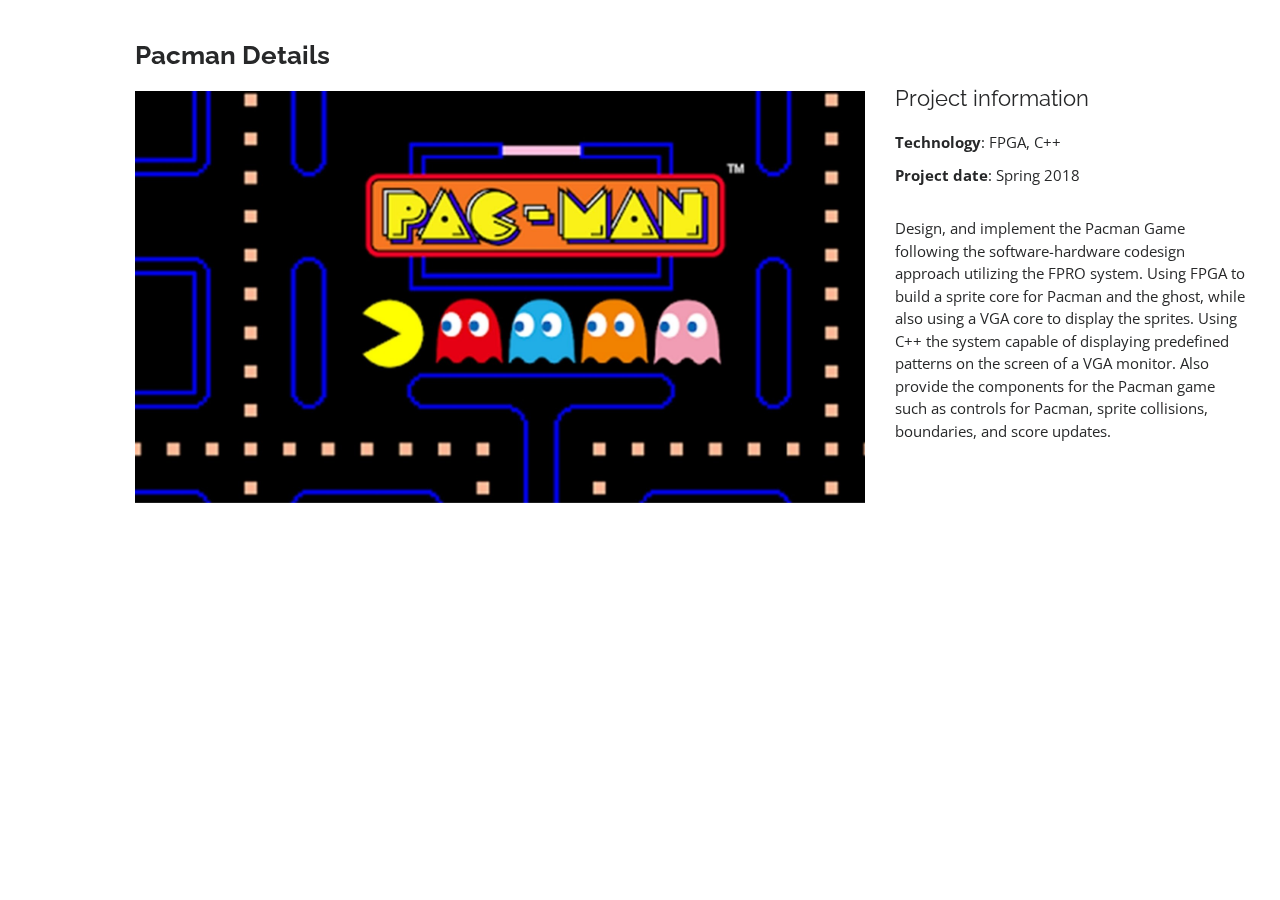
<file: pacman-details.html>
<!DOCTYPE html>
<html lang="en">

<head>
  <meta charset="utf-8">
  <meta content="width=device-width, initial-scale=1.0" name="viewport">

  <title>Pacman Details</title>
  <meta content="" name="descriptison">
  <meta content="" name="keywords">

  <!-- Favicons -->
  <link href="assets/img/favicon.png" rel="icon">
  <link href="assets/img/apple-touch-icon.png" rel="apple-touch-icon">

  <!-- Google Fonts -->
  <link href="https://fonts.googleapis.com/css?family=Open+Sans:300,300i,400,400i,600,600i,700,700i|Raleway:300,300i,400,400i,500,500i,600,600i,700,700i|Poppins:300,300i,400,400i,500,500i,600,600i,700,700i" rel="stylesheet">

  <!-- Vendor CSS Files -->
  <link href="assets/vendor/bootstrap/css/bootstrap.min.css" rel="stylesheet">
  <link href="assets/vendor/icofont/icofont.min.css" rel="stylesheet">
  <link href="assets/vendor/boxicons/css/boxicons.min.css" rel="stylesheet">
  <link href="assets/vendor/venobox/venobox.css" rel="stylesheet">
  <link href="assets/vendor/owl.carousel/assets/owl.carousel.min.css" rel="stylesheet">
  <link href="assets/vendor/aos/aos.css" rel="stylesheet">

  <!-- Template Main CSS File -->
  <link href="assets/css/style.css" rel="stylesheet">

</head>

<body>

  <main id="main">

    <!-- ======= Portfolio Details ======= -->
    <section id="portfolio-details" class="portfolio-details">
      <div class="container" data-aos="fade-up">

        <div class="row">

          <div class="col-lg-8">
            <h2 class="portfolio-title">Pacman Details</h2>
            <div class="owl-carousel portfolio-details-carousel">
              <img src="assets/img/portfolio/pacman.jpg" class="img-fluid" alt="">
            </div>
          </div>

          <div class="col-lg-4 portfolio-info">
            <h3>Project information</h3>
            <ul>
              <li><strong>Technology</strong>: FPGA, C++</li>
              <li><strong>Project date</strong>: Spring 2018</li>
            </ul>

            <p>
              Design, and implement the Pacman Game following the software-hardware codesign approach utilizing the FPRO system. Using FPGA to build a sprite core for Pacman and the ghost, while also using a VGA core to display the sprites. Using C++ the system capable of displaying predefined patterns on the screen of a VGA monitor. Also provide the components for the Pacman game such as controls for Pacman, sprite collisions, boundaries, and score updates.
            </p>
          </div>

        </div>

      </div>
    </section><!-- End Portfolio Details -->

  </main><!-- End #main -->

  <a href="#" class="back-to-top"><i class="bx bx-up-arrow-alt"></i></a>
  <div id="preloader"></div>

  <!-- Vendor JS Files -->
  <script src="assets/vendor/jquery/jquery.min.js"></script>
  <script src="assets/vendor/bootstrap/js/bootstrap.bundle.min.js"></script>
  <script src="assets/vendor/jquery.easing/jquery.easing.min.js"></script>
  <script src="assets/vendor/php-email-form/validate.js"></script>
  <script src="assets/vendor/waypoints/jquery.waypoints.min.js"></script>
  <script src="assets/vendor/counterup/counterup.min.js"></script>
  <script src="assets/vendor/isotope-layout/isotope.pkgd.min.js"></script>
  <script src="assets/vendor/venobox/venobox.min.js"></script>
  <script src="assets/vendor/owl.carousel/owl.carousel.min.js"></script>
  <script src="assets/vendor/typed.js/typed.min.js"></script>
  <script src="assets/vendor/aos/aos.js"></script>

  <!-- Template Main JS File -->
  <script src="assets/js/main.js"></script>

</body>

</html>
</file>
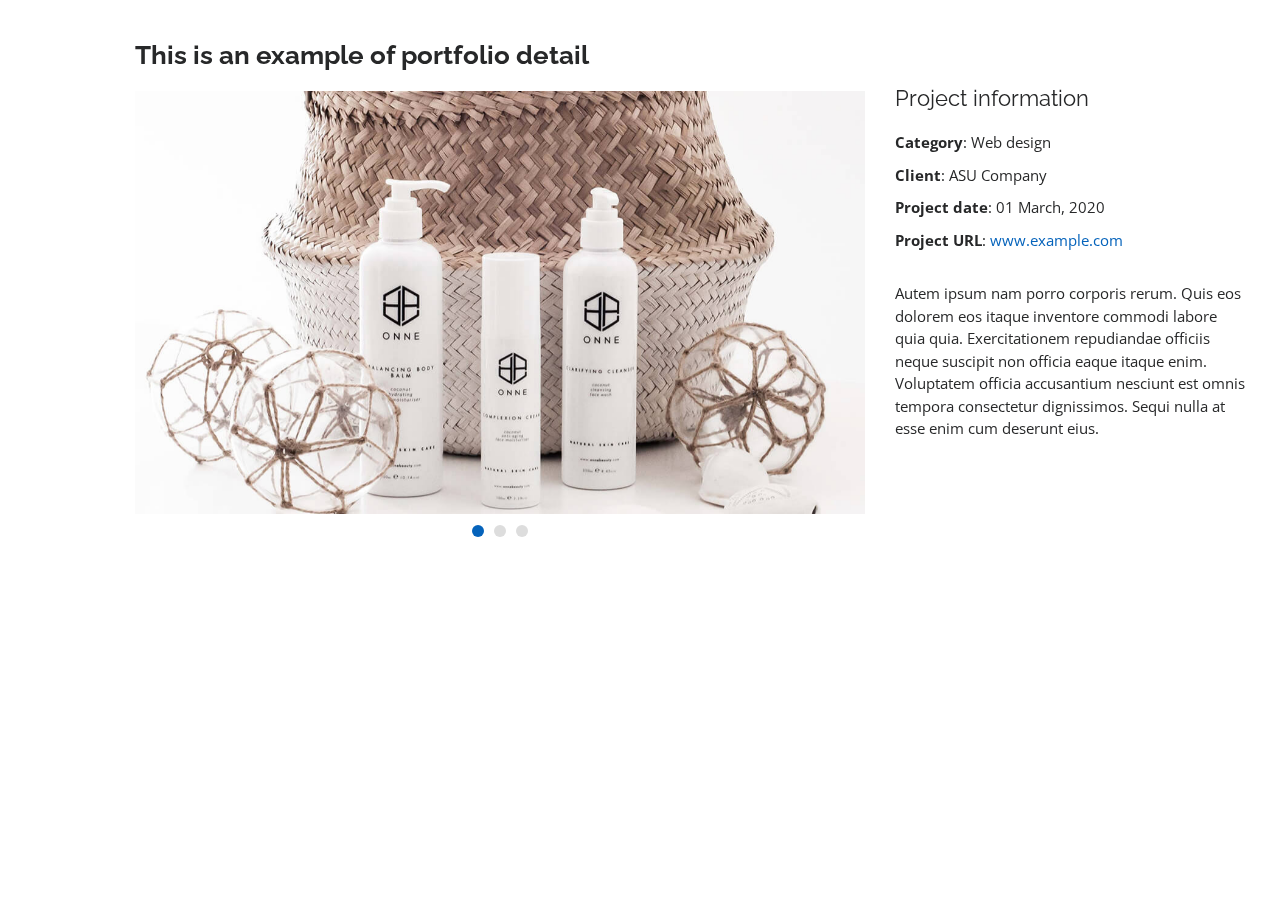
<file: portfolio-details.html>
<!DOCTYPE html>
<html lang="en">

<head>
  <meta charset="utf-8">
  <meta content="width=device-width, initial-scale=1.0" name="viewport">

  <title>Portfolio Details - Personal Bootstrap Template</title>
  <meta content="" name="descriptison">
  <meta content="" name="keywords">

  <!-- Favicons -->
  <link href="assets/img/favicon.png" rel="icon">
  <link href="assets/img/apple-touch-icon.png" rel="apple-touch-icon">

  <!-- Google Fonts -->
  <link href="https://fonts.googleapis.com/css?family=Open+Sans:300,300i,400,400i,600,600i,700,700i|Raleway:300,300i,400,400i,500,500i,600,600i,700,700i|Poppins:300,300i,400,400i,500,500i,600,600i,700,700i" rel="stylesheet">

  <!-- Vendor CSS Files -->
  <link href="assets/vendor/bootstrap/css/bootstrap.min.css" rel="stylesheet">
  <link href="assets/vendor/icofont/icofont.min.css" rel="stylesheet">
  <link href="assets/vendor/boxicons/css/boxicons.min.css" rel="stylesheet">
  <link href="assets/vendor/venobox/venobox.css" rel="stylesheet">
  <link href="assets/vendor/owl.carousel/assets/owl.carousel.min.css" rel="stylesheet">
  <link href="assets/vendor/aos/aos.css" rel="stylesheet">

  <!-- Template Main CSS File -->
  <link href="assets/css/style.css" rel="stylesheet">

  <!-- =======================================================
  * Template Name: MyResume - v2.1.0
  * Template URL: https://bootstrapmade.com/free-html-bootstrap-template-my-resume/
  * Author: BootstrapMade.com
  * License: https://bootstrapmade.com/license/
  ======================================================== -->
</head>

<body>

  <main id="main">

    <!-- ======= Portfolio Details ======= -->
    <section id="portfolio-details" class="portfolio-details">
      <div class="container" data-aos="fade-up">

        <div class="row">

          <div class="col-lg-8">
            <h2 class="portfolio-title">This is an example of portfolio detail</h2>
            <div class="owl-carousel portfolio-details-carousel">
              <img src="assets/img/portfolio/portfolio-details-1.jpg" class="img-fluid" alt="">
              <img src="assets/img/portfolio/portfolio-details-2.jpg" class="img-fluid" alt="">
              <img src="assets/img/portfolio/portfolio-details-3.jpg" class="img-fluid" alt="">
            </div>
          </div>

          <div class="col-lg-4 portfolio-info">
            <h3>Project information</h3>
            <ul>
              <li><strong>Category</strong>: Web design</li>
              <li><strong>Client</strong>: ASU Company</li>
              <li><strong>Project date</strong>: 01 March, 2020</li>
              <li><strong>Project URL</strong>: <a href="#">www.example.com</a></li>
            </ul>

            <p>
              Autem ipsum nam porro corporis rerum. Quis eos dolorem eos itaque inventore commodi labore quia quia. Exercitationem repudiandae officiis neque suscipit non officia eaque itaque enim. Voluptatem officia accusantium nesciunt est omnis tempora consectetur dignissimos. Sequi nulla at esse enim cum deserunt eius.
            </p>
          </div>

        </div>

      </div>
    </section><!-- End Portfolio Details -->

  </main><!-- End #main -->

  <a href="#" class="back-to-top"><i class="bx bx-up-arrow-alt"></i></a>
  <div id="preloader"></div>

  <!-- Vendor JS Files -->
  <script src="assets/vendor/jquery/jquery.min.js"></script>
  <script src="assets/vendor/bootstrap/js/bootstrap.bundle.min.js"></script>
  <script src="assets/vendor/jquery.easing/jquery.easing.min.js"></script>
  <script src="assets/vendor/php-email-form/validate.js"></script>
  <script src="assets/vendor/waypoints/jquery.waypoints.min.js"></script>
  <script src="assets/vendor/counterup/counterup.min.js"></script>
  <script src="assets/vendor/isotope-layout/isotope.pkgd.min.js"></script>
  <script src="assets/vendor/venobox/venobox.min.js"></script>
  <script src="assets/vendor/owl.carousel/owl.carousel.min.js"></script>
  <script src="assets/vendor/typed.js/typed.min.js"></script>
  <script src="assets/vendor/aos/aos.js"></script>

  <!-- Template Main JS File -->
  <script src="assets/js/main.js"></script>

</body>

</html>
</file>
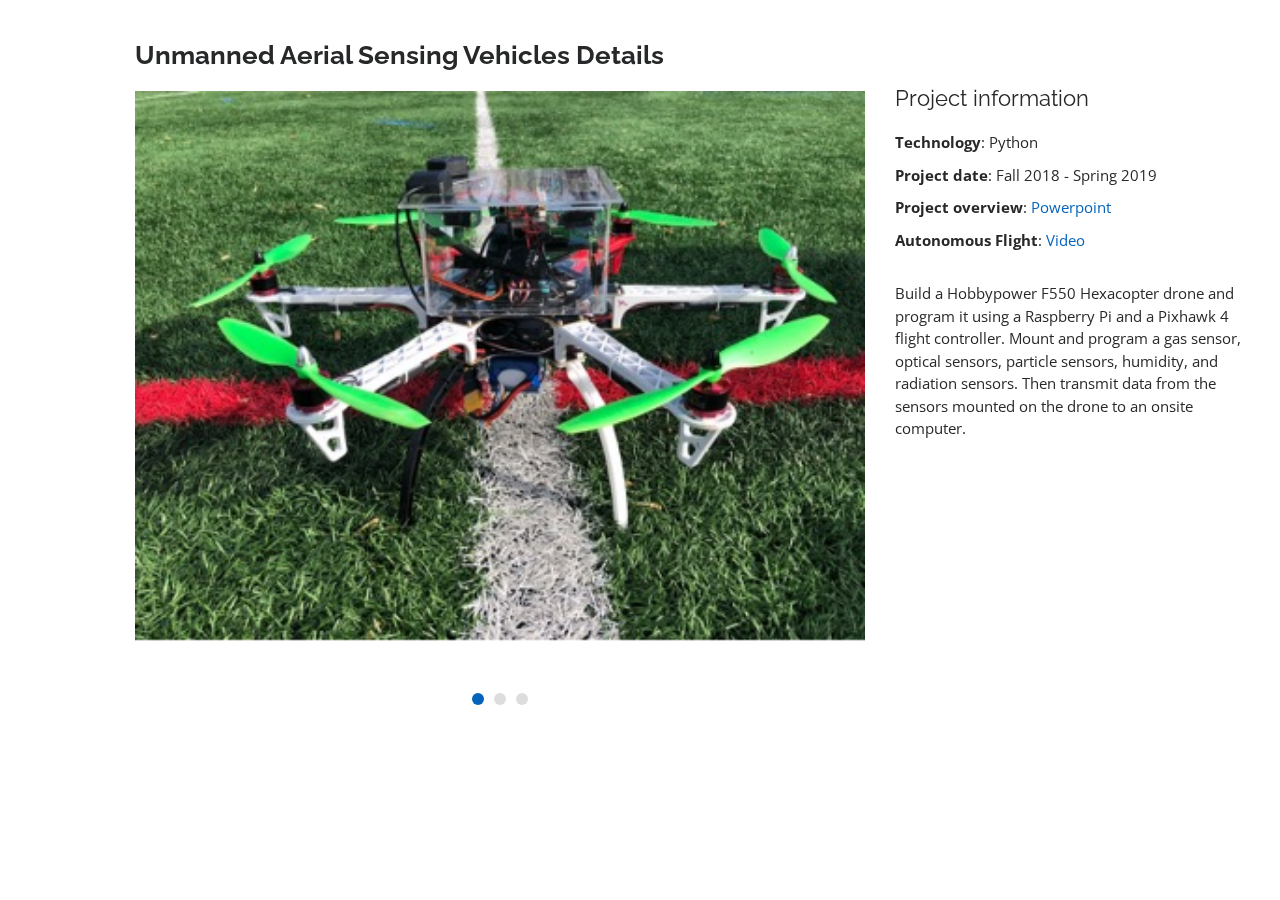
<file: uasv-details.html>
<!DOCTYPE html>
<html lang="en">

<head>
  <meta charset="utf-8">
  <meta content="width=device-width, initial-scale=1.0" name="viewport">

  <title>UASV Details</title>
  <meta content="" name="descriptison">
  <meta content="" name="keywords">

  <!-- Favicons -->
  <link href="assets/img/favicon.png" rel="icon">
  <link href="assets/img/apple-touch-icon.png" rel="apple-touch-icon">

  <!-- Google Fonts -->
  <link href="https://fonts.googleapis.com/css?family=Open+Sans:300,300i,400,400i,600,600i,700,700i|Raleway:300,300i,400,400i,500,500i,600,600i,700,700i|Poppins:300,300i,400,400i,500,500i,600,600i,700,700i" rel="stylesheet">

  <!-- Vendor CSS Files -->
  <link href="assets/vendor/bootstrap/css/bootstrap.min.css" rel="stylesheet">
  <link href="assets/vendor/icofont/icofont.min.css" rel="stylesheet">
  <link href="assets/vendor/boxicons/css/boxicons.min.css" rel="stylesheet">
  <link href="assets/vendor/venobox/venobox.css" rel="stylesheet">
  <link href="assets/vendor/owl.carousel/assets/owl.carousel.min.css" rel="stylesheet">
  <link href="assets/vendor/aos/aos.css" rel="stylesheet">

  <!-- Template Main CSS File -->
  <link href="assets/css/style.css" rel="stylesheet">

</head>

<body>

  <main id="main">

    <!-- ======= Portfolio Details ======= -->
    <section id="portfolio-details" class="portfolio-details">
      <div class="container" data-aos="fade-up">

        <div class="row">

          <div class="col-lg-8">
            <h2 class="portfolio-title">Unmanned Aerial Sensing Vehicles Details</h2>
            <div class="owl-carousel portfolio-details-carousel">
              <img src="assets/img/portfolio/uasv.jpg" class="img-fluid" alt="">
<!--                <img src="assets/img/portfolio/uasv-1.gif" class="img-fluid" alt="">-->
              <img src="assets/img/portfolio/uasv-2.jpg" class="img-fluid" alt="">
              <img src="assets/img/portfolio/uasv-3.jpg" class="img-fluid" alt="">
            </div>
          </div>

          <div class="col-lg-4 portfolio-info">
            <h3>Project information</h3>
            <ul>
              <li><strong>Technology</strong>: Python</li>
              <li><strong>Project date</strong>: Fall 2018 - Spring 2019</li>
                <li><strong>Project overview</strong>: <a href="assets/img/portfolio/UASV.pptx"target="_blank">Powerpoint</a></li>
                <li><strong>Autonomous Flight</strong>: <a href="assets/img/portfolio/uasv-video.mov"target="_blank">Video</a></li>
            </ul>

            <p>
              Build a Hobbypower F550 Hexacopter drone and program it using a Raspberry Pi and a Pixhawk 4 flight controller. Mount and program a gas sensor, optical sensors, particle sensors, humidity, and radiation sensors. Then transmit data from the sensors mounted on the drone to an onsite computer.
            </p>
          </div>

        </div>

      </div>
    </section><!-- End Portfolio Details -->

  </main><!-- End #main -->

  <a href="#" class="back-to-top"><i class="bx bx-up-arrow-alt"></i></a>
  <div id="preloader"></div>

  <!-- Vendor JS Files -->
  <script src="assets/vendor/jquery/jquery.min.js"></script>
  <script src="assets/vendor/bootstrap/js/bootstrap.bundle.min.js"></script>
  <script src="assets/vendor/jquery.easing/jquery.easing.min.js"></script>
  <script src="assets/vendor/php-email-form/validate.js"></script>
  <script src="assets/vendor/waypoints/jquery.waypoints.min.js"></script>
  <script src="assets/vendor/counterup/counterup.min.js"></script>
  <script src="assets/vendor/isotope-layout/isotope.pkgd.min.js"></script>
  <script src="assets/vendor/venobox/venobox.min.js"></script>
  <script src="assets/vendor/owl.carousel/owl.carousel.min.js"></script>
  <script src="assets/vendor/typed.js/typed.min.js"></script>
  <script src="assets/vendor/aos/aos.js"></script>

  <!-- Template Main JS File -->
  <script src="assets/js/main.js"></script>

</body>

</html>
</file>
<file: assets/vendor/venobox/venobox.css>
/* ------ venobox.css --------*/
.vbox-overlay *, .vbox-overlay *:before, .vbox-overlay *:after{
    -webkit-backface-visibility: hidden;
    -webkit-box-sizing:border-box;
    -moz-box-sizing:border-box;
    box-sizing:border-box;
}
.vbox-overlay * { 
    -webkit-backface-visibility: visible;
    backface-visibility: visible;
}
.vbox-overlay{
    display: -webkit-flex;
    display: flex;
    -webkit-flex-direction: column;
    flex-direction: column;
    -webkit-justify-content: center;
    justify-content: center;
    -webkit-align-items: center;
    align-items: center;
    position: fixed;
    left: 0;
    top: 0;
    bottom: 0;
    right: 0;
    z-index: 999999;
}

/* ----- navigation ----- */
.vbox-title{
    width: 100%;
    height: 40px;
    float: left;
    text-align: center;
    line-height: 28px;
    font-size: 12px;
    padding: 6px 50px;
    overflow: hidden;
    position: fixed;
    display: none;
    left: 0;
    z-index: 89;
}
.vbox-close{
    cursor: pointer;
    position: fixed;
    top: -1px;
    right: 0;
    width: 50px;
    height: 40px;
    padding: 6px;
    display: block;
    background-position:10px center;
    overflow: hidden;
    font-size: 24px;
    line-height: 1;
    text-align: center;
    z-index: 99;
}
.vbox-left{
    cursor: pointer;
    position: fixed;
    left: 0;
    height: 40px;
    overflow: hidden;
    line-height: 28px;
    font-size: 12px;
    z-index: 99;
    display: flex;
    align-items:center;
}
.vbox-num{
    display: inline-block;
    margin: 6px 0 6px 15px;
}
/* ----- Social share ----- */
.vbox-share{
    line-height: 28px;
    font-size: 12px;
    overflow: hidden;
    position: fixed;
    left: 0;
    z-index: 98;
    display: flex;
    align-items:center;
    justify-content: center;
    width: 100%;
    text-align: center;
}
.vbox-share svg{
    max-height: 28px;
    width: 28px;
    z-index: 10;
    margin-left: 12px;
    margin-top: 6px;
    margin-bottom: 6px;
    vertical-align: middle;
}


/* ----- navigation ARROWS ----- */
.vbox-next, .vbox-prev{
    position: fixed;
    top: 50%;
    margin-top: -15px;
    overflow: hidden;
    cursor: pointer;
    display: block;
    width: 45px;
    height: 45px;
    z-index: 99;
}
.vbox-next span, .vbox-prev span{
    position: relative;
    width: 20px;
    height: 20px;
    border: 2px solid transparent;
    border-top-color: #B6B6B6;
    border-right-color: #B6B6B6;
    text-indent: -100px;
    position: absolute;
    top: 8px;
    display: block;
}
.vbox-prev{
    left: 15px;
}
.vbox-next{
    right: 15px;
}
.vbox-prev span{
    left: 10px;
    -ms-transform: rotate(-135deg);
    -webkit-transform: rotate(-135deg);
    transform: rotate(-135deg);
}
.vbox-next span{
    -ms-transform: rotate(45deg);
    -webkit-transform: rotate(45deg);
    transform: rotate(45deg);
    right: 10px;
}
/* ------- inline window ------ */
.vbox-inline{
    width: 420px;
    height: 315px;
    height: 70vh;
    padding: 10px;
    background: #fff;
    margin: 0 auto;
    overflow: auto;
    text-align: left;
}
/* ------- Video & iFrames window ------ */
.venoframe{
    max-width: 100%;
    width: 100%;
    border: none;
    width: 100%;
    height: 260px;
    height: 70vh;
}
.venoframe.vbvid{
    height: 260px;
}
@media (min-width: 768px) {
    .venoframe, .vbox-inline{
        width: 90%;
        height: 360px;
        height: 70vh;
    }
    .venoframe.vbvid{
        width: 640px;
        height: 360px;
    }
}
@media (min-width: 992px) {
    .venoframe, .vbox-inline{
        max-width: 1200px;
        width: 80%;
        height: 540px;
        height: 70vh;
    }
    .venoframe.vbvid{
        width: 960px;
        height: 540px;
    }
}
/* 
Please do NOT edit this part! 
or at least read this note: http://i.imgur.com/7C0ws9e.gif
*/
.vbox-open{
    overflow: hidden;
}
.vbox-container{
    position: absolute;
    left: 0;
    right: 0;
    top: 0;
    bottom: 0;
    overflow-x: hidden;
    overflow-y: scroll;
    overflow-scrolling: touch;
    -webkit-overflow-scrolling: touch;
    z-index: 20;
    max-height: 100%;

}

.vbox-content{
    text-align: center;
    float: left;
    width: 100%;
    position: relative;
    overflow: hidden;
    padding: 20px 4%;
}
.vbox-container img{
    max-width: 100%;
    height: auto;
}
.vbox-figlio{
    box-shadow: 0 0 12px rgba(0,0,0,0.19), 0 6px 6px rgba(0,0,0,0.23);
    max-width: 100%;
    text-align: initial;
}
img.vbox-figlio{
    -webkit-user-select: none;
-khtml-user-select: none;
-moz-user-select: none;
-o-user-select: none;
user-select: none;
}
.vbox-content.swipe-left{
    margin-left: -200px !important;
}
.vbox-content.swipe-right{
    margin-left: 200px !important;
}
.vbox-animated{
    webkit-transition: margin 300ms ease-out;
    transition: margin 300ms ease-out;
}

/* ---------- preloader ----------
 * SPINKIT 
 * http://tobiasahlin.com/spinkit/
-------------------------------- */
.sk-double-bounce,.sk-rotating-plane{width:40px;height:40px;margin:40px auto}.sk-rotating-plane{background-color:#333;-webkit-animation:sk-rotatePlane 1.2s infinite ease-in-out;animation:sk-rotatePlane 1.2s infinite ease-in-out}@-webkit-keyframes sk-rotatePlane{0%{-webkit-transform:perspective(120px) rotateX(0) rotateY(0);transform:perspective(120px) rotateX(0) rotateY(0)}50%{-webkit-transform:perspective(120px) rotateX(-180.1deg) rotateY(0);transform:perspective(120px) rotateX(-180.1deg) rotateY(0)}100%{-webkit-transform:perspective(120px) rotateX(-180deg) rotateY(-179.9deg);transform:perspective(120px) rotateX(-180deg) rotateY(-179.9deg)}}@keyframes sk-rotatePlane{0%{-webkit-transform:perspective(120px) rotateX(0) rotateY(0);transform:perspective(120px) rotateX(0) rotateY(0)}50%{-webkit-transform:perspective(120px) rotateX(-180.1deg) rotateY(0);transform:perspective(120px) rotateX(-180.1deg) rotateY(0)}100%{-webkit-transform:perspective(120px) rotateX(-180deg) rotateY(-179.9deg);transform:perspective(120px) rotateX(-180deg) rotateY(-179.9deg)}}.sk-double-bounce{position:relative}.sk-double-bounce .sk-child{width:100%;height:100%;border-radius:50%;background-color:#333;opacity:.6;position:absolute;top:0;left:0;-webkit-animation:sk-doubleBounce 2s infinite ease-in-out;animation:sk-doubleBounce 2s infinite ease-in-out}.sk-chasing-dots .sk-child,.sk-spinner-pulse,.sk-three-bounce .sk-child{background-color:#333;border-radius:100%}.sk-double-bounce .sk-double-bounce2{-webkit-animation-delay:-1s;animation-delay:-1s}@-webkit-keyframes sk-doubleBounce{0%,100%{-webkit-transform:scale(0);transform:scale(0)}50%{-webkit-transform:scale(1);transform:scale(1)}}@keyframes sk-doubleBounce{0%,100%{-webkit-transform:scale(0);transform:scale(0)}50%{-webkit-transform:scale(1);transform:scale(1)}}.sk-wave{margin:40px auto;width:50px;height:40px;text-align:center;font-size:10px}.sk-wave .sk-rect{background-color:#333;height:100%;width:6px;display:inline-block;-webkit-animation:sk-waveStretchDelay 1.2s infinite ease-in-out;animation:sk-waveStretchDelay 1.2s infinite ease-in-out}.sk-wave .sk-rect1{-webkit-animation-delay:-1.2s;animation-delay:-1.2s}.sk-wave .sk-rect2{-webkit-animation-delay:-1.1s;animation-delay:-1.1s}.sk-wave .sk-rect3{-webkit-animation-delay:-1s;animation-delay:-1s}.sk-wave .sk-rect4{-webkit-animation-delay:-.9s;animation-delay:-.9s}.sk-wave .sk-rect5{-webkit-animation-delay:-.8s;animation-delay:-.8s}@-webkit-keyframes sk-waveStretchDelay{0%,100%,40%{-webkit-transform:scaleY(.4);transform:scaleY(.4)}20%{-webkit-transform:scaleY(1);transform:scaleY(1)}}@keyframes sk-waveStretchDelay{0%,100%,40%{-webkit-transform:scaleY(.4);transform:scaleY(.4)}20%{-webkit-transform:scaleY(1);transform:scaleY(1)}}.sk-wandering-cubes{margin:40px auto;width:40px;height:40px;position:relative}.sk-wandering-cubes .sk-cube{background-color:#333;width:10px;height:10px;position:absolute;top:0;left:0;-webkit-animation:sk-wanderingCube 1.8s ease-in-out -1.8s infinite both;animation:sk-wanderingCube 1.8s ease-in-out -1.8s infinite both}.sk-chasing-dots,.sk-spinner-pulse{width:40px;height:40px;margin:40px auto}.sk-wandering-cubes .sk-cube2{-webkit-animation-delay:-.9s;animation-delay:-.9s}@-webkit-keyframes sk-wanderingCube{0%{-webkit-transform:rotate(0);transform:rotate(0)}25%{-webkit-transform:translateX(30px) rotate(-90deg) scale(.5);transform:translateX(30px) rotate(-90deg) scale(.5)}50%{-webkit-transform:translateX(30px) translateY(30px) rotate(-179deg);transform:translateX(30px) translateY(30px) rotate(-179deg)}50.1%{-webkit-transform:translateX(30px) translateY(30px) rotate(-180deg);transform:translateX(30px) translateY(30px) rotate(-180deg)}75%{-webkit-transform:translateX(0) translateY(30px) rotate(-270deg) scale(.5);transform:translateX(0) translateY(30px) rotate(-270deg) scale(.5)}100%{-webkit-transform:rotate(-360deg);transform:rotate(-360deg)}}@keyframes sk-wanderingCube{0%{-webkit-transform:rotate(0);transform:rotate(0)}25%{-webkit-transform:translateX(30px) rotate(-90deg) scale(.5);transform:translateX(30px) rotate(-90deg) scale(.5)}50%{-webkit-transform:translateX(30px) translateY(30px) rotate(-179deg);transform:translateX(30px) translateY(30px) rotate(-179deg)}50.1%{-webkit-transform:translateX(30px) translateY(30px) rotate(-180deg);transform:translateX(30px) translateY(30px) rotate(-180deg)}75%{-webkit-transform:translateX(0) translateY(30px) rotate(-270deg) scale(.5);transform:translateX(0) translateY(30px) rotate(-270deg) scale(.5)}100%{-webkit-transform:rotate(-360deg);transform:rotate(-360deg)}}.sk-spinner-pulse{-webkit-animation:sk-pulseScaleOut 1s infinite ease-in-out;animation:sk-pulseScaleOut 1s infinite ease-in-out}@-webkit-keyframes sk-pulseScaleOut{0%{-webkit-transform:scale(0);transform:scale(0)}100%{-webkit-transform:scale(1);transform:scale(1);opacity:0}}@keyframes sk-pulseScaleOut{0%{-webkit-transform:scale(0);transform:scale(0)}100%{-webkit-transform:scale(1);transform:scale(1);opacity:0}}.sk-chasing-dots{position:relative;text-align:center;-webkit-animation:sk-chasingDotsRotate 2s infinite linear;animation:sk-chasingDotsRotate 2s infinite linear}.sk-chasing-dots .sk-child{width:60%;height:60%;display:inline-block;position:absolute;top:0;-webkit-animation:sk-chasingDotsBounce 2s infinite ease-in-out;animation:sk-chasingDotsBounce 2s infinite ease-in-out}.sk-chasing-dots .sk-dot2{top:auto;bottom:0;-webkit-animation-delay:-1s;animation-delay:-1s}@-webkit-keyframes sk-chasingDotsRotate{100%{-webkit-transform:rotate(360deg);transform:rotate(360deg)}}@keyframes sk-chasingDotsRotate{100%{-webkit-transform:rotate(360deg);transform:rotate(360deg)}}@-webkit-keyframes sk-chasingDotsBounce{0%,100%{-webkit-transform:scale(0);transform:scale(0)}50%{-webkit-transform:scale(1);transform:scale(1)}}@keyframes sk-chasingDotsBounce{0%,100%{-webkit-transform:scale(0);transform:scale(0)}50%{-webkit-transform:scale(1);transform:scale(1)}}.sk-three-bounce{margin:40px auto;width:80px;text-align:center}.sk-three-bounce .sk-child{width:20px;height:20px;display:inline-block;-webkit-animation:sk-three-bounce 1.4s ease-in-out 0s infinite both;animation:sk-three-bounce 1.4s ease-in-out 0s infinite both}.sk-circle .sk-child:before,.sk-fading-circle .sk-circle:before{display:block;border-radius:100%;content:'';background-color:#333}.sk-three-bounce .sk-bounce1{-webkit-animation-delay:-.32s;animation-delay:-.32s}.sk-three-bounce .sk-bounce2{-webkit-animation-delay:-.16s;animation-delay:-.16s}@-webkit-keyframes sk-three-bounce{0%,100%,80%{-webkit-transform:scale(0);transform:scale(0)}40%{-webkit-transform:scale(1);transform:scale(1)}}@keyframes sk-three-bounce{0%,100%,80%{-webkit-transform:scale(0);transform:scale(0)}40%{-webkit-transform:scale(1);transform:scale(1)}}.sk-circle{margin:40px auto;width:40px;height:40px;position:relative}.sk-circle .sk-child{width:100%;height:100%;position:absolute;left:0;top:0}.sk-circle .sk-child:before{margin:0 auto;width:15%;height:15%;-webkit-animation:sk-circleBounceDelay 1.2s infinite ease-in-out both;animation:sk-circleBounceDelay 1.2s infinite ease-in-out both}.sk-circle .sk-circle2{-webkit-transform:rotate(30deg);-ms-transform:rotate(30deg);transform:rotate(30deg)}.sk-circle .sk-circle3{-webkit-transform:rotate(60deg);-ms-transform:rotate(60deg);transform:rotate(60deg)}.sk-circle .sk-circle4{-webkit-transform:rotate(90deg);-ms-transform:rotate(90deg);transform:rotate(90deg)}.sk-circle .sk-circle5{-webkit-transform:rotate(120deg);-ms-transform:rotate(120deg);transform:rotate(120deg)}.sk-circle .sk-circle6{-webkit-transform:rotate(150deg);-ms-transform:rotate(150deg);transform:rotate(150deg)}.sk-circle .sk-circle7{-webkit-transform:rotate(180deg);-ms-transform:rotate(180deg);transform:rotate(180deg)}.sk-circle .sk-circle8{-webkit-transform:rotate(210deg);-ms-transform:rotate(210deg);transform:rotate(210deg)}.sk-circle .sk-circle9{-webkit-transform:rotate(240deg);-ms-transform:rotate(240deg);transform:rotate(240deg)}.sk-circle .sk-circle10{-webkit-transform:rotate(270deg);-ms-transform:rotate(270deg);transform:rotate(270deg)}.sk-circle .sk-circle11{-webkit-transform:rotate(300deg);-ms-transform:rotate(300deg);transform:rotate(300deg)}.sk-circle .sk-circle12{-webkit-transform:rotate(330deg);-ms-transform:rotate(330deg);transform:rotate(330deg)}.sk-circle .sk-circle2:before{-webkit-animation-delay:-1.1s;animation-delay:-1.1s}.sk-circle .sk-circle3:before{-webkit-animation-delay:-1s;animation-delay:-1s}.sk-circle .sk-circle4:before{-webkit-animation-delay:-.9s;animation-delay:-.9s}.sk-circle .sk-circle5:before{-webkit-animation-delay:-.8s;animation-delay:-.8s}.sk-circle .sk-circle6:before{-webkit-animation-delay:-.7s;animation-delay:-.7s}.sk-circle .sk-circle7:before{-webkit-animation-delay:-.6s;animation-delay:-.6s}.sk-circle .sk-circle8:before{-webkit-animation-delay:-.5s;animation-delay:-.5s}.sk-circle .sk-circle9:before{-webkit-animation-delay:-.4s;animation-delay:-.4s}.sk-circle .sk-circle10:before{-webkit-animation-delay:-.3s;animation-delay:-.3s}.sk-circle .sk-circle11:before{-webkit-animation-delay:-.2s;animation-delay:-.2s}.sk-circle .sk-circle12:before{-webkit-animation-delay:-.1s;animation-delay:-.1s}@-webkit-keyframes sk-circleBounceDelay{0%,100%,80%{-webkit-transform:scale(0);transform:scale(0)}40%{-webkit-transform:scale(1);transform:scale(1)}}@keyframes sk-circleBounceDelay{0%,100%,80%{-webkit-transform:scale(0);transform:scale(0)}40%{-webkit-transform:scale(1);transform:scale(1)}}.sk-cube-grid{width:40px;height:40px;margin:40px auto}.sk-cube-grid .sk-cube{width:33.33%;height:33.33%;background-color:#333;float:left;-webkit-animation:sk-cubeGridScaleDelay 1.3s infinite ease-in-out;animation:sk-cubeGridScaleDelay 1.3s infinite ease-in-out}.sk-cube-grid .sk-cube1{-webkit-animation-delay:.2s;animation-delay:.2s}.sk-cube-grid .sk-cube2{-webkit-animation-delay:.3s;animation-delay:.3s}.sk-cube-grid .sk-cube3{-webkit-animation-delay:.4s;animation-delay:.4s}.sk-cube-grid .sk-cube4{-webkit-animation-delay:.1s;animation-delay:.1s}.sk-cube-grid .sk-cube5{-webkit-animation-delay:.2s;animation-delay:.2s}.sk-cube-grid .sk-cube6{-webkit-animation-delay:.3s;animation-delay:.3s}.sk-cube-grid .sk-cube7{-webkit-animation-delay:0ms;animation-delay:0ms}.sk-cube-grid .sk-cube8{-webkit-animation-delay:.1s;animation-delay:.1s}.sk-cube-grid .sk-cube9{-webkit-animation-delay:.2s;animation-delay:.2s}@-webkit-keyframes sk-cubeGridScaleDelay{0%,100%,70%{-webkit-transform:scale3D(1,1,1);transform:scale3D(1,1,1)}35%{-webkit-transform:scale3D(0,0,1);transform:scale3D(0,0,1)}}@keyframes sk-cubeGridScaleDelay{0%,100%,70%{-webkit-transform:scale3D(1,1,1);transform:scale3D(1,1,1)}35%{-webkit-transform:scale3D(0,0,1);transform:scale3D(0,0,1)}}.sk-fading-circle{margin:40px auto;width:40px;height:40px;position:relative}.sk-fading-circle .sk-circle{width:100%;height:100%;position:absolute;left:0;top:0}.sk-fading-circle .sk-circle:before{margin:0 auto;width:15%;height:15%;-webkit-animation:sk-circleFadeDelay 1.2s infinite ease-in-out both;animation:sk-circleFadeDelay 1.2s infinite ease-in-out both}.sk-fading-circle .sk-circle2{-webkit-transform:rotate(30deg);-ms-transform:rotate(30deg);transform:rotate(30deg)}.sk-fading-circle .sk-circle3{-webkit-transform:rotate(60deg);-ms-transform:rotate(60deg);transform:rotate(60deg)}.sk-fading-circle .sk-circle4{-webkit-transform:rotate(90deg);-ms-transform:rotate(90deg);transform:rotate(90deg)}.sk-fading-circle .sk-circle5{-webkit-transform:rotate(120deg);-ms-transform:rotate(120deg);transform:rotate(120deg)}.sk-fading-circle .sk-circle6{-webkit-transform:rotate(150deg);-ms-transform:rotate(150deg);transform:rotate(150deg)}.sk-fading-circle .sk-circle7{-webkit-transform:rotate(180deg);-ms-transform:rotate(180deg);transform:rotate(180deg)}.sk-fading-circle .sk-circle8{-webkit-transform:rotate(210deg);-ms-transform:rotate(210deg);transform:rotate(210deg)}.sk-fading-circle .sk-circle9{-webkit-transform:rotate(240deg);-ms-transform:rotate(240deg);transform:rotate(240deg)}.sk-fading-circle .sk-circle10{-webkit-transform:rotate(270deg);-ms-transform:rotate(270deg);transform:rotate(270deg)}.sk-fading-circle .sk-circle11{-webkit-transform:rotate(300deg);-ms-transform:rotate(300deg);transform:rotate(300deg)}.sk-fading-circle .sk-circle12{-webkit-transform:rotate(330deg);-ms-transform:rotate(330deg);transform:rotate(330deg)}.sk-fading-circle .sk-circle2:before{-webkit-animation-delay:-1.1s;animation-delay:-1.1s}.sk-fading-circle .sk-circle3:before{-webkit-animation-delay:-1s;animation-delay:-1s}.sk-fading-circle .sk-circle4:before{-webkit-animation-delay:-.9s;animation-delay:-.9s}.sk-fading-circle .sk-circle5:before{-webkit-animation-delay:-.8s;animation-delay:-.8s}.sk-fading-circle .sk-circle6:before{-webkit-animation-delay:-.7s;animation-delay:-.7s}.sk-fading-circle .sk-circle7:before{-webkit-animation-delay:-.6s;animation-delay:-.6s}.sk-fading-circle .sk-circle8:before{-webkit-animation-delay:-.5s;animation-delay:-.5s}.sk-fading-circle .sk-circle9:before{-webkit-animation-delay:-.4s;animation-delay:-.4s}.sk-fading-circle .sk-circle10:before{-webkit-animation-delay:-.3s;animation-delay:-.3s}.sk-fading-circle .sk-circle11:before{-webkit-animation-delay:-.2s;animation-delay:-.2s}.sk-fading-circle .sk-circle12:before{-webkit-animation-delay:-.1s;animation-delay:-.1s}@-webkit-keyframes sk-circleFadeDelay{0%,100%,39%{opacity:0}40%{opacity:1}}@keyframes sk-circleFadeDelay{0%,100%,39%{opacity:0}40%{opacity:1}}.sk-folding-cube{margin:40px auto;width:40px;height:40px;position:relative;-webkit-transform:rotateZ(45deg);transform:rotateZ(45deg)}.sk-folding-cube .sk-cube{float:left;width:50%;height:50%;position:relative;-webkit-transform:scale(1.1);-ms-transform:scale(1.1);transform:scale(1.1)}.sk-folding-cube .sk-cube:before{content:'';position:absolute;top:0;left:0;width:100%;height:100%;background-color:#333;-webkit-animation:sk-foldCubeAngle 2.4s infinite linear both;animation:sk-foldCubeAngle 2.4s infinite linear both;-webkit-transform-origin:100% 100%;-ms-transform-origin:100% 100%;transform-origin:100% 100%}.sk-folding-cube .sk-cube2{-webkit-transform:scale(1.1) rotateZ(90deg);transform:scale(1.1) rotateZ(90deg)}.sk-folding-cube .sk-cube3{-webkit-transform:scale(1.1) rotateZ(180deg);transform:scale(1.1) rotateZ(180deg)}.sk-folding-cube .sk-cube4{-webkit-transform:scale(1.1) rotateZ(270deg);transform:scale(1.1) rotateZ(270deg)}.sk-folding-cube .sk-cube2:before{-webkit-animation-delay:.3s;animation-delay:.3s}.sk-folding-cube .sk-cube3:before{-webkit-animation-delay:.6s;animation-delay:.6s}.sk-folding-cube .sk-cube4:before{-webkit-animation-delay:.9s;animation-delay:.9s}@-webkit-keyframes sk-foldCubeAngle{0%,10%{-webkit-transform:perspective(140px) rotateX(-180deg);transform:perspective(140px) rotateX(-180deg);opacity:0}25%,75%{-webkit-transform:perspective(140px) rotateX(0);transform:perspective(140px) rotateX(0);opacity:1}100%,90%{-webkit-transform:perspective(140px) rotateY(180deg);transform:perspective(140px) rotateY(180deg);opacity:0}}@keyframes sk-foldCubeAngle{0%,10%{-webkit-transform:perspective(140px) rotateX(-180deg);transform:perspective(140px) rotateX(-180deg);opacity:0}25%,75%{-webkit-transform:perspective(140px) rotateX(0);transform:perspective(140px) rotateX(0);opacity:1}100%,90%{-webkit-transform:perspective(140px) rotateY(180deg);transform:perspective(140px) rotateY(180deg);opacity:0}}
</file>
<file: assets/css/style.css>
/**
* Template Name: MyResume - v2.1.0
* Template URL: https://bootstrapmade.com/free-html-bootstrap-template-my-resume/
* Author: BootstrapMade.com
* License: https://bootstrapmade.com/license/
*/

/*--------------------------------------------------------------
# General
--------------------------------------------------------------*/
body {
  font-family: "Open Sans", sans-serif;
  color: #272829;
}

a {
  color: #0563bb;
}

a:hover {
  color: #067ded;
  text-decoration: none;
}

h1, h2, h3, h4, h5, h6 {
  font-family: "Raleway", sans-serif;
}
hr { 
  border : 0;
  height: 1px; 
  background-image: linear-gradient(to right, rgba(0, 0, 0, 0), #067ded, rgba(0, 0, 0, 0));
}

/*--------------------------------------------------------------
# Back to top button
--------------------------------------------------------------*/
.back-to-top {
  position: fixed;
  display: none;
  width: 40px;
  height: 40px;
  border-radius: 50px;
  right: 15px;
  bottom: 15px;
  background: #0563bb;
  color: #fff;
  transition: display 0.5s ease-in-out;
  z-index: 99999;
}

.back-to-top i {
  font-size: 24px;
  position: absolute;
  top: 7px;
  left: 8px;
}

.back-to-top:hover {
  color: #fff;
  background: #0678e3;
  transition: background 0.2s ease-in-out;
}

/*--------------------------------------------------------------
# Preloader
--------------------------------------------------------------*/
#preloader {
  position: fixed;
  top: 0;
  left: 0;
  right: 0;
  bottom: 0;
  z-index: 9999;
  overflow: hidden;
  background: #fff;
}

#preloader:before {
  content: "";
  position: fixed;
  top: calc(50% - 30px);
  left: calc(50% - 30px);
  border: 6px solid #0563bb;
  border-top-color: #fff;
  border-bottom-color: #fff;
  border-radius: 50%;
  width: 60px;
  height: 60px;
  -webkit-animation: animate-preloader 1s linear infinite;
  animation: animate-preloader 1s linear infinite;
}

@-webkit-keyframes animate-preloader {
  0% {
    transform: rotate(0deg);
  }
  100% {
    transform: rotate(360deg);
  }
}

@keyframes animate-preloader {
  0% {
    transform: rotate(0deg);
  }
  100% {
    transform: rotate(360deg);
  }
}

/*--------------------------------------------------------------
# Disable aos animation delay on mobile devices
--------------------------------------------------------------*/
@media screen and (max-width: 768px) {
  [data-aos-delay] {
    transition-delay: 0 !important;
  }
}

/*--------------------------------------------------------------
# Header
--------------------------------------------------------------*/
#header {
  position: fixed;
  top: 0;
  left: 0;
  bottom: 0;
  z-index: 9997;
  transition: all 0.5s;
  padding: 15px;
  overflow-y: auto;
}

@media (max-width: 992px) {
  #header {
    width: 300px;
    background: #fff;
    border-right: 1px solid #e6e9ec;
    left: -300px;
  }
}

@media (min-width: 992px) {
  #main {
    margin-left: 100px;
  }
}

/*--------------------------------------------------------------
# Navigation Menu
--------------------------------------------------------------*/
/* Desktop Navigation */
.nav-menu * {
  margin: 0;
  padding: 0;
  list-style: none;
}

.nav-menu > ul > li {
  position: relative;
  white-space: nowrap;
}

.nav-menu a {
  display: flex;
  align-items: center;
  color: #45505b;
  padding: 10px 18px;
  margin-bottom: 8px;
  transition: 0.3s;
  font-size: 15px;
  border-radius: 50px;
  background: #f2f3f5;
  height: 56px;
  width: 100%;
  overflow: hidden;
  transition: 0.3s;
}

.nav-menu a i {
  font-size: 20px;
}

.nav-menu a span {
  padding: 0 5px 0 7px;
  color: #45505b;
}

@media (min-width: 992px) {
  .nav-menu a {
    width: 56px;
  }
  .nav-menu a span {
    display: none;
    color: #fff;
  }
}

.nav-menu a:hover, .nav-menu .active > a, .nav-menu li:hover > a {
  color: #fff;
  background: #0563bb;
}

.nav-menu a:hover span, .nav-menu .active > a span, .nav-menu li:hover > a span {
  color: #fff;
}

.nav-menu a:hover, .nav-menu li:hover > a {
  width: 100%;
  color: #fff;
}

.nav-menu a:hover span, .nav-menu li:hover > a span {
  display: block;
}

/* Mobile Navigation */
.mobile-nav-toggle {
  position: fixed;
  right: 15px;
  top: 15px;
  z-index: 9998;
  border: 0;
  background: none;
  font-size: 24px;
  transition: all 0.4s;
  outline: none !important;
  line-height: 1;
  cursor: pointer;
  text-align: right;
}

.mobile-nav-toggle i {
  color: #45505b;
}

.mobile-nav-active {
  overflow: hidden;
}

.mobile-nav-active #header {
  left: 0;
}

.mobile-nav-active .mobile-nav-toggle i {
  color: #0563bb;
}

/*--------------------------------------------------------------
# Hero Section
--------------------------------------------------------------*/
#hero {
  width: 100%;
  height: 100vh;
  background: url("../img/hero-bg.jpg") top right no-repeat;
  background-size: cover;
  position: relative;
}

@media (min-width: 992px) {
  #hero {
    padding-left: 160px;
  }
}

#hero:before {
  content: "";
  background: rgba(255, 255, 255, 0.8);
  position: absolute;
  bottom: 0;
  top: 0;
  left: 0;
  right: 0;
}

#hero h1 {
  margin: 0;
  font-size: 64px;
  font-weight: 700;
  line-height: 56px;
  color: #45505b;
}

#hero p {
  color: #45505b;
  margin: 15px 0 0 0;
  font-size: 26px;
  font-family: "Poppins", sans-serif;
}

#hero p span {
  color: #0563bb;
  letter-spacing: 1px;
}

#hero .social-links {
  margin-top: 30px;
}

#hero .social-links a {
  font-size: 24px;
  display: inline-block;
  color: #45505b;
  line-height: 1;
  margin-right: 20px;
  transition: 0.3s;
}

#hero .social-links a:hover {
  color: #0563bb;
}

@media (max-width: 992px) {
  #hero {
    text-align: center;
  }
  #hero h1 {
    font-size: 32px;
    line-height: 36px;
  }
  #hero p {
    margin-top: 10px;
    font-size: 20px;
    line-height: 24px;
  }
}

/*--------------------------------------------------------------
# Sections General
--------------------------------------------------------------*/
section {
  padding: 60px 0;
  overflow: hidden;
}

.section-title {
  text-align: center;
  padding-bottom: 30px;
}

.section-title h2 {
  font-size: 32px;
  font-weight: bold;
  text-transform: uppercase;
  margin-bottom: 20px;
  padding-bottom: 20px;
  position: relative;
  color: #45505b;
}

.section-title h2::before {
  content: '';
  position: absolute;
  display: block;
  width: 120px;
  height: 1px;
  background: #ddd;
  bottom: 1px;
  left: calc(50% - 60px);
}

.section-title h2::after {
  content: '';
  position: absolute;
  display: block;
  width: 40px;
  height: 3px;
  background: #0563bb;
  bottom: 0;
  left: calc(50% - 20px);
}

.section-title p {
  margin-bottom: 0;
}

/*--------------------------------------------------------------
# About
--------------------------------------------------------------*/
.about .content h3 {
  font-weight: 700;
  font-size: 26px;
  color: #728394;
}

.about .content ul {
  list-style: none;
  padding: 0;
}

.about .content ul li {
  padding-bottom: 10px;
}

.about .content ul i {
  font-size: 20px;
  padding-right: 2px;
  color: #0563bb;
}

.about .content p:last-child {
  margin-bottom: 0;
}

/*--------------------------------------------------------------
# Facts
--------------------------------------------------------------*/
.facts .count-box {
  padding: 30px 30px 25px 30px;
  margin-top: 30px;
  width: 100%;
  position: relative;
  text-align: center;
  background: #fff;
}

.facts .count-box i {
  position: absolute;
  top: -25px;
  left: 50%;
  transform: translateX(-50%);
  font-size: 24px;
  background: #0563bb;
  padding: 12px;
  color: #fff;
  border-radius: 50px;
}

.facts .count-box span {
  font-size: 36px;
  display: block;
  font-weight: 600;
  color: #011426;
}

.facts .count-box p {
  padding: 0;
  margin: 0;
  font-family: "Raleway", sans-serif;
  font-size: 14px;
}

/*--------------------------------------------------------------
# Akills
--------------------------------------------------------------*/
.skills .progress {
  height: 50px;
  display: block;
  background: none;
}

.skills .progress .skill {
  padding: 10px 0;
  margin: 0 0 6px 0;
  text-transform: uppercase;
  display: block;
  font-weight: 600;
  font-family: "Poppins", sans-serif;
  color: #45505b;
}

.skills .progress .skill .val {
  float: right;
  font-style: normal;
}

.skills .progress-bar-wrap {
  background: #f2f3f5;
}

.skills .progress-bar {
  width: 1px;
  height: 10px;
  transition: .9s;
  background-color: #0563bb;
}

/*--------------------------------------------------------------
# Resume
--------------------------------------------------------------*/
.resume .resume-title {
  font-size: 26px;
  font-weight: 700;
  margin-top: 20px;
  margin-bottom: 20px;
  color: #45505b;
}

.resume .resume-item {
  padding: 0 0 20px 20px;
  margin-top: -2px;
  border-left: 2px solid #0563bb;
  position: relative;
}

.resume .resume-item h4 {
  line-height: 18px;
  font-size: 18px;
  font-weight: 600;
  text-transform: uppercase;
  font-family: "Poppins", sans-serif;
  color: #0563bb;
  margin-bottom: 10px;
}

.resume .resume-item h5 {
  font-size: 16px;
  background: #f7f8f9;
  padding: 5px 15px;
  display: inline-block;
  font-weight: 600;
  margin-bottom: 10px;
}

.resume .resume-item ul {
  padding-left: 20px;
}

.resume .resume-item ul li {
  padding-bottom: 10px;
}

.resume .resume-item:last-child {
  padding-bottom: 0;
}

.resume .resume-item::before {
  content: "";
  position: absolute;
  width: 16px;
  height: 16px;
  border-radius: 50px;
  left: -9px;
  top: 0;
  background: #fff;
  border: 2px solid #0563bb;
}

/*--------------------------------------------------------------
# Portfolio
--------------------------------------------------------------*/
.portfolio .portfolio-item {
  margin-bottom: 30px;
}

.portfolio #portfolio-flters {
  padding: 0;
  margin: 0 auto 25px auto;
  list-style: none;
  text-align: center;
  background: #fff;
  border-radius: 50px;
  padding: 2px 15px;
}

.portfolio #portfolio-flters li {
  cursor: pointer;
  display: inline-block;
  padding: 10px 15px;
  font-size: 14px;
  font-weight: 600;
  line-height: 1;
  text-transform: uppercase;
  color: #272829;
  margin-bottom: 5px;
  transition: all 0.3s ease-in-out;
}

.portfolio #portfolio-flters li:hover, .portfolio #portfolio-flters li.filter-active {
  color: #0563bb;
}

.portfolio #portfolio-flters li:last-child {
  margin-right: 0;
}

.portfolio .portfolio-wrap {
  transition: 0.3s;
  position: relative;
  overflow: hidden;
  z-index: 1;
  background: rgba(69, 80, 91, 0.8);
}

.portfolio .portfolio-wrap::before {
  content: "";
  background: rgba(255, 255, 255, 0.7);
  position: absolute;
  left: 30px;
  right: 30px;
  top: 30px;
  bottom: 30px;
  transition: all ease-in-out 0.3s;
  z-index: 2;
  opacity: 0;
}

.portfolio .portfolio-wrap .portfolio-info {
  opacity: 0;
  position: absolute;
  top: 0;
  left: 0;
  right: 0;
  bottom: 0;
  text-align: center;
  z-index: 3;
  transition: all ease-in-out 0.3s;
  display: flex;
  flex-direction: column;
  justify-content: center;
  align-items: center;
}

.portfolio .portfolio-wrap .portfolio-info::before {
  display: block;
  content: "";
  width: 48px;
  height: 48px;
  position: absolute;
  top: 35px;
  left: 35px;
  border-top: 3px solid #d7dce1;
  border-left: 3px solid #d7dce1;
  transition: all 0.5s ease 0s;
  z-index: 9994;
}

.portfolio .portfolio-wrap .portfolio-info::after {
  display: block;
  content: "";
  width: 48px;
  height: 48px;
  position: absolute;
  bottom: 35px;
  right: 35px;
  border-bottom: 3px solid #d7dce1;
  border-right: 3px solid #d7dce1;
  transition: all 0.5s ease 0s;
  z-index: 9994;
}

.portfolio .portfolio-wrap .portfolio-info h4 {
  font-size: 20px;
  color: #45505b;
  font-weight: 600;
}

.portfolio .portfolio-wrap .portfolio-info p {
  color: #45505b;
  font-size: 14px;
  text-transform: uppercase;
  padding: 0;
  margin: 0;
}

.portfolio .portfolio-wrap .portfolio-links {
  text-align: center;
  z-index: 4;
}

.portfolio .portfolio-wrap .portfolio-links a {
  color: #45505b;
  margin: 0 2px;
  font-size: 28px;
  display: inline-block;
  transition: 0.3s;
}

.portfolio .portfolio-wrap .portfolio-links a:hover {
  color: #148af9;
}

.portfolio .portfolio-wrap:hover::before {
  top: 0;
  left: 0;
  right: 0;
  bottom: 0;
  opacity: 1;
}

.portfolio .portfolio-wrap:hover .portfolio-info {
  opacity: 1;
}

.portfolio .portfolio-wrap:hover .portfolio-info::before {
  top: 15px;
  left: 15px;
}

.portfolio .portfolio-wrap:hover .portfolio-info::after {
  bottom: 15px;
  right: 15px;
}

/*--------------------------------------------------------------
# Services
--------------------------------------------------------------*/
.services .icon-box {
  text-align: center;
  padding: 70px 20px 80px 20px;
  transition: all ease-in-out 0.3s;
  background: #fff;
  box-shadow: 0px 5px 90px 0px rgba(110, 123, 131, 0.05);
}

.services .icon-box .icon {
  margin: 0 auto;
  width: 100px;
  height: 100px;
  display: flex;
  align-items: center;
  justify-content: center;
  transition: ease-in-out 0.3s;
  position: relative;
}

.services .icon-box .icon i {
  font-size: 36px;
  transition: 0.5s;
  position: relative;
}

.services .icon-box .icon svg {
  position: absolute;
  top: 0;
  left: 0;
}

.services .icon-box .icon svg path {
  transition: 0.5s;
  fill: #f5f5f5;
}

.services .icon-box h4 {
  font-weight: 600;
  margin: 10px 0 15px 0;
  font-size: 22px;
}

.services .icon-box h4 a {
  color: #45505b;
  transition: ease-in-out 0.3s;
}

.services .icon-box p {
  line-height: 24px;
  font-size: 14px;
  margin-bottom: 0;
}

.services .icon-box:hover {
  border-color: #fff;
  box-shadow: 0px 0 35px 0 rgba(0, 0, 0, 0.08);
}

.services .iconbox-blue i {
  color: #47aeff;
}

.services .iconbox-blue:hover .icon i {
  color: #fff;
}

.services .iconbox-blue:hover .icon path {
  fill: #47aeff;
}

.services .iconbox-orange i {
  color: #ffa76e;
}

.services .iconbox-orange:hover .icon i {
  color: #fff;
}

.services .iconbox-orange:hover .icon path {
  fill: #ffa76e;
}

.services .iconbox-pink i {
  color: #e80368;
}

.services .iconbox-pink:hover .icon i {
  color: #fff;
}

.services .iconbox-pink:hover .icon path {
  fill: #e80368;
}

.services .iconbox-yellow i {
  color: #ffbb2c;
}

.services .iconbox-yellow:hover .icon i {
  color: #fff;
}

.services .iconbox-yellow:hover .icon path {
  fill: #ffbb2c;
}

.services .iconbox-red i {
  color: #ff5828;
}

.services .iconbox-red:hover .icon i {
  color: #fff;
}

.services .iconbox-red:hover .icon path {
  fill: #ff5828;
}

.services .iconbox-teal i {
  color: #11dbcf;
}

.services .iconbox-teal:hover .icon i {
  color: #fff;
}

.services .iconbox-teal:hover .icon path {
  fill: #11dbcf;
}

/*--------------------------------------------------------------
# Testimonials
--------------------------------------------------------------*/
.testimonials .section-header {
  margin-bottom: 40px;
}

.testimonials .testimonial-item {
  text-align: center;
}

.testimonials .testimonial-item .testimonial-img {
  width: 120px;
  border-radius: 50%;
  border: 4px solid #fff;
  margin: 0 auto;
}

.testimonials .testimonial-item h3 {
  font-size: 20px;
  font-weight: bold;
  margin: 10px 0 5px 0;
  color: #111;
}

.testimonials .testimonial-item h4 {
  font-size: 14px;
  color: #999;
  margin: 0 0 15px 0;
}

.testimonials .testimonial-item .quote-icon-left, .testimonials .testimonial-item .quote-icon-right {
  color: #90c8fc;
  font-size: 26px;
}

.testimonials .testimonial-item .quote-icon-left {
  display: inline-block;
  left: -5px;
  position: relative;
}

.testimonials .testimonial-item .quote-icon-right {
  display: inline-block;
  right: -5px;
  position: relative;
  top: 10px;
}

.testimonials .testimonial-item p {
  font-style: italic;
  margin: 0 auto 15px auto;
}

.testimonials .owl-nav, .testimonials .owl-dots {
  margin-top: 5px;
  text-align: center;
}

.testimonials .owl-dot {
  display: inline-block;
  margin: 0 5px;
  width: 12px;
  height: 12px;
  border-radius: 50%;
  background-color: #ddd !important;
}

.testimonials .owl-dot.active {
  background-color: #0563bb !important;
}

@media (min-width: 992px) {
  .testimonials .testimonial-item p {
    width: 80%;
  }
}

/*--------------------------------------------------------------
# Contact
--------------------------------------------------------------*/
.contact .info {
  width: 100%;
  background: #fff;
}

.contact .info i {
  font-size: 20px;
  color: #0563bb;
  float: left;
  width: 44px;
  height: 44px;
  background: #eef7ff;
  display: flex;
  justify-content: center;
  align-items: center;
  border-radius: 50px;
  transition: all 0.3s ease-in-out;
}

.contact .info h4 {
  padding: 0 0 0 60px;
  font-size: 22px;
  font-weight: 600;
  margin-bottom: 5px;
  color: #45505b;
}

.contact .info p {
  padding: 0 0 0 60px;
  margin-bottom: 0;
  font-size: 14px;
  color: #728394;
}

.contact .info .email, .contact .info .phone {
  margin-top: 40px;
}

.contact .info .email:hover i, .contact .info .address:hover i, .contact .info .phone:hover i {
  background: #0563bb;
  color: #fff;
}

.contact .php-email-form {
  width: 100%;
  background: #fff;
}

.contact .php-email-form .form-group {
  padding-bottom: 8px;
}

.contact .php-email-form .validate {
  display: none;
  color: red;
  margin: 0 0 15px 0;
  font-weight: 400;
  font-size: 13px;
}

.contact .php-email-form .error-message {
  display: none;
  color: #fff;
  background: #ed3c0d;
  text-align: left;
  padding: 15px;
  font-weight: 600;
}

.contact .php-email-form .error-message br + br {
  margin-top: 25px;
}

.contact .php-email-form .sent-message {
  display: none;
  color: #fff;
  background: #18d26e;
  text-align: center;
  padding: 15px;
  font-weight: 600;
}

.contact .php-email-form .loading {
  display: none;
  background: #fff;
  text-align: center;
  padding: 15px;
}

.contact .php-email-form .loading:before {
  content: "";
  display: inline-block;
  border-radius: 50%;
  width: 24px;
  height: 24px;
  margin: 0 10px -6px 0;
  border: 3px solid #18d26e;
  border-top-color: #eee;
  -webkit-animation: animate-loading 1s linear infinite;
  animation: animate-loading 1s linear infinite;
}

.contact .php-email-form input, .contact .php-email-form textarea {
  border-radius: 4px;
  box-shadow: none;
  font-size: 14px;
}

.contact .php-email-form input {
  height: 44px;
}

.contact .php-email-form textarea {
  padding: 10px 12px;
}

.contact .php-email-form button[type="submit"] {
  background: #0563bb;
  border: 0;
  padding: 10px 35px;
  color: #fff;
  transition: 0.4s;
  border-radius: 50px;
}

.contact .php-email-form button[type="submit"]:hover {
  background: #0678e3;
}

@-webkit-keyframes animate-loading {
  0% {
    transform: rotate(0deg);
  }
  100% {
    transform: rotate(360deg);
  }
}

@keyframes animate-loading {
  0% {
    transform: rotate(0deg);
  }
  100% {
    transform: rotate(360deg);
  }
}

/*--------------------------------------------------------------
# Portfolio Details
--------------------------------------------------------------*/
.portfolio-details {
  padding: 40px 0;
}

.portfolio-details .portfolio-title {
  font-size: 26px;
  font-weight: 700;
  margin-bottom: 20px;
}

.portfolio-details .portfolio-details-carousel .owl-nav, .portfolio-details .portfolio-details-carousel .owl-dots {
  margin-top: 5px;
  text-align: center;
}

.portfolio-details .portfolio-details-carousel .owl-dot {
  display: inline-block;
  margin: 0 5px;
  width: 12px;
  height: 12px;
  border-radius: 50%;
  background-color: #ddd !important;
}

.portfolio-details .portfolio-details-carousel .owl-dot.active {
  background-color: #0563bb !important;
}

.portfolio-details .portfolio-info {
  padding-top: 45px;
}

.portfolio-details .portfolio-info h3 {
  font-size: 22px;
  font-weight: 400;
  margin-bottom: 20px;
}

.portfolio-details .portfolio-info ul {
  list-style: none;
  padding: 0;
  font-size: 15px;
}

.portfolio-details .portfolio-info ul li + li {
  margin-top: 10px;
}

.portfolio-details .portfolio-info p {
  font-size: 15px;
  padding: 15px 0 0 0;
}

@media (max-width: 992px) {
  .portfolio-details .portfolio-info {
    padding-top: 20px;
  }
}

/*--------------------------------------------------------------
# Footer
--------------------------------------------------------------*/
#footer {
  background: #f7f8f9;
  color: #45505b;
  font-size: 14px;
  text-align: center;
  padding: 30px 0;
}

#footer h3 {
  font-size: 36px;
  font-weight: 700;
  position: relative;
  font-family: "Poppins", sans-serif;
  padding: 0;
  margin: 0 0 15px 0;
}

#footer p {
  font-size: 15;
  font-style: italic;
  padding: 0;
  margin: 0 0 40px 0;
}

#footer .social-links {
  margin: 0 0 40px 0;
}

#footer .social-links a {
  font-size: 18px;
  display: inline-block;
  background: #0563bb;
  color: #fff;
  line-height: 1;
  padding: 8px 0;
  margin-right: 4px;
  border-radius: 50%;
  text-align: center;
  width: 36px;
  height: 36px;
  transition: 0.3s;
}

#footer .social-links a:hover {
  background: #0678e3;
  color: #fff;
  text-decoration: none;
}

#footer .copyright {
  margin: 0 0 5px 0;
}

#footer .credits {
  font-size: 13px;
}
</file>
